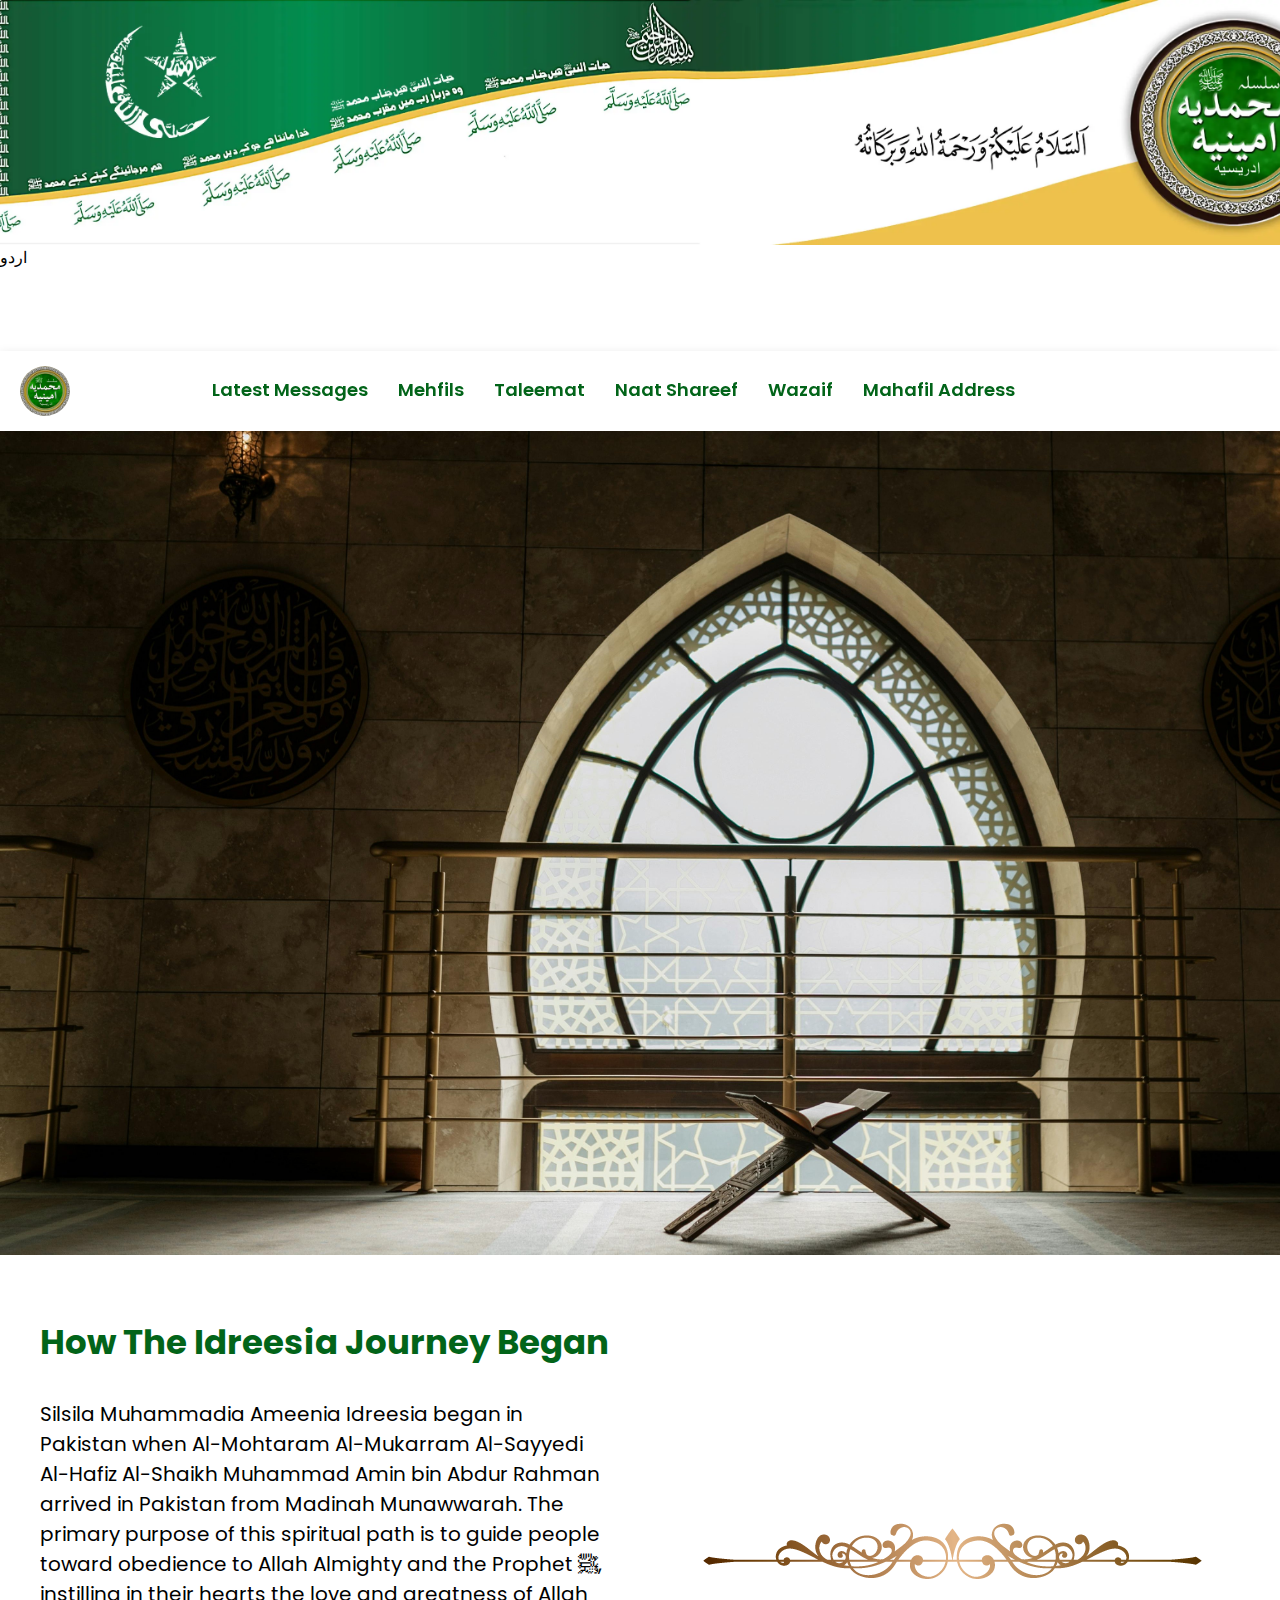
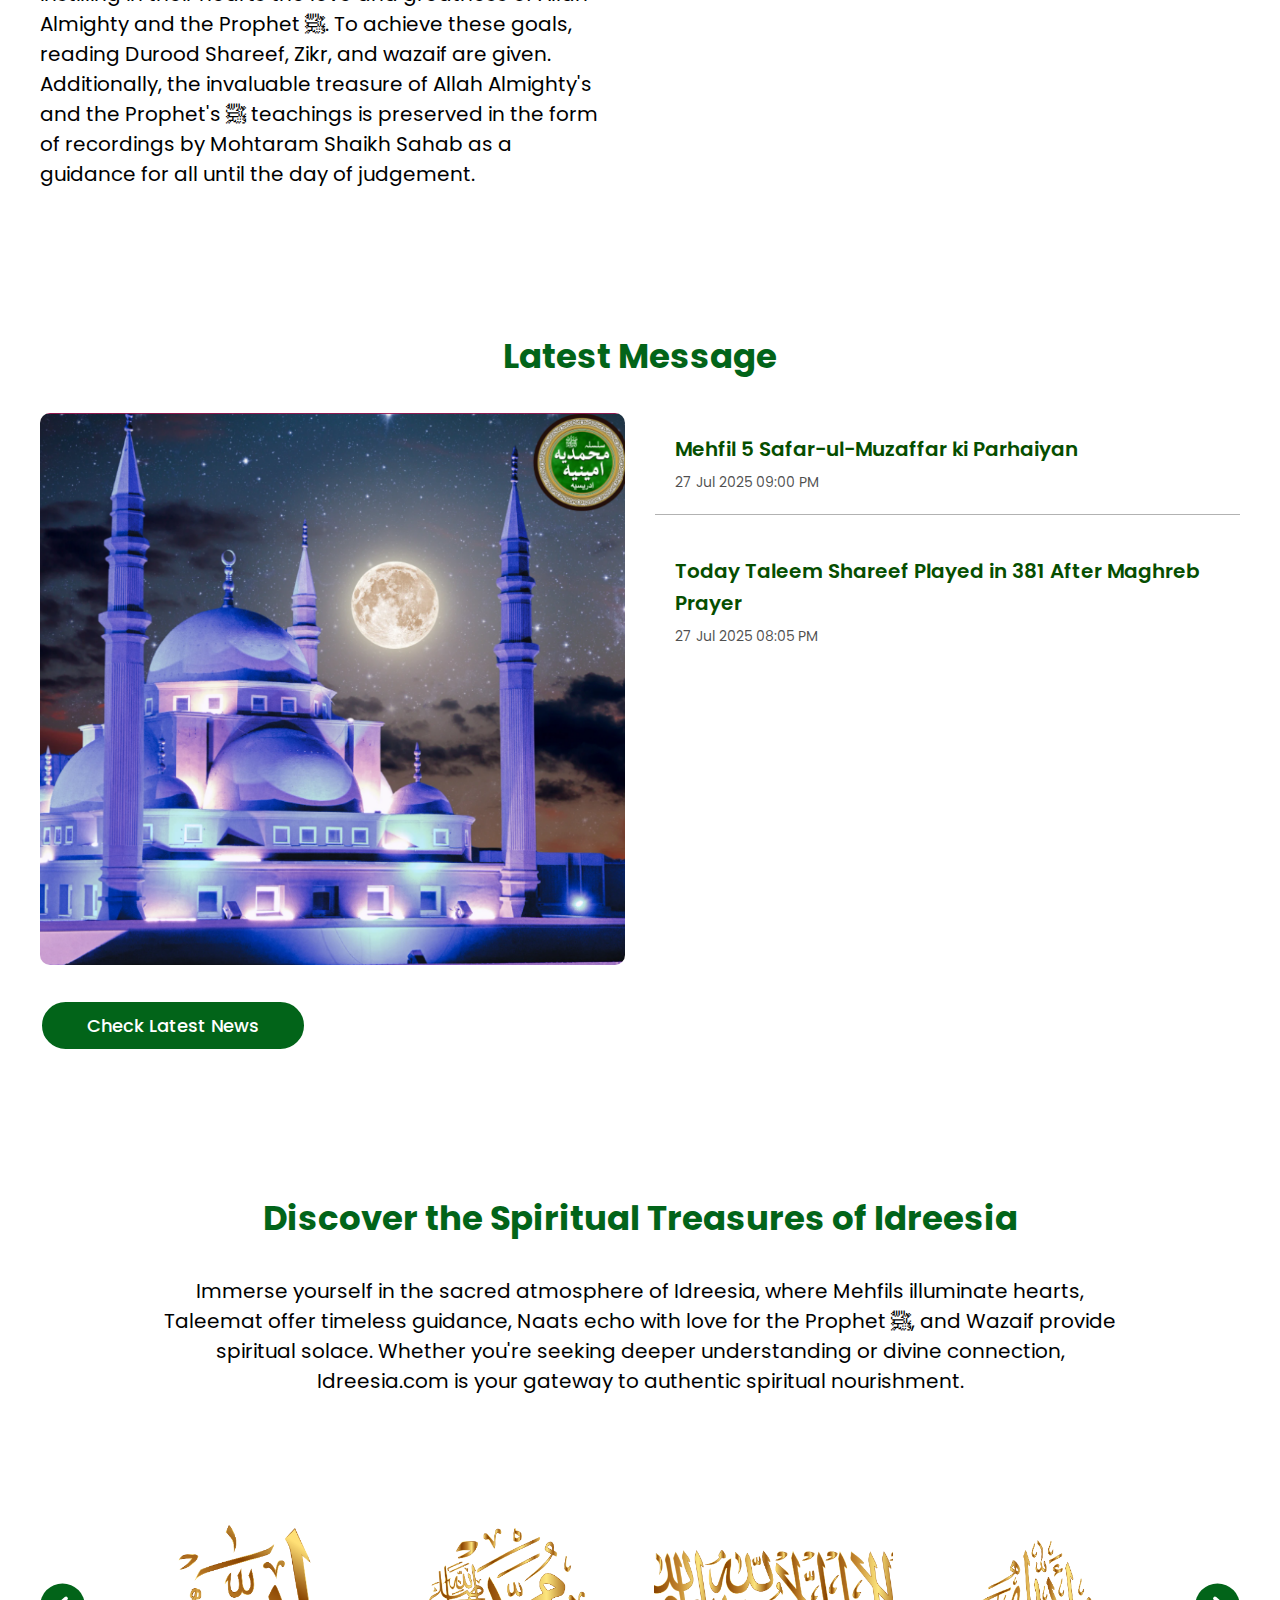
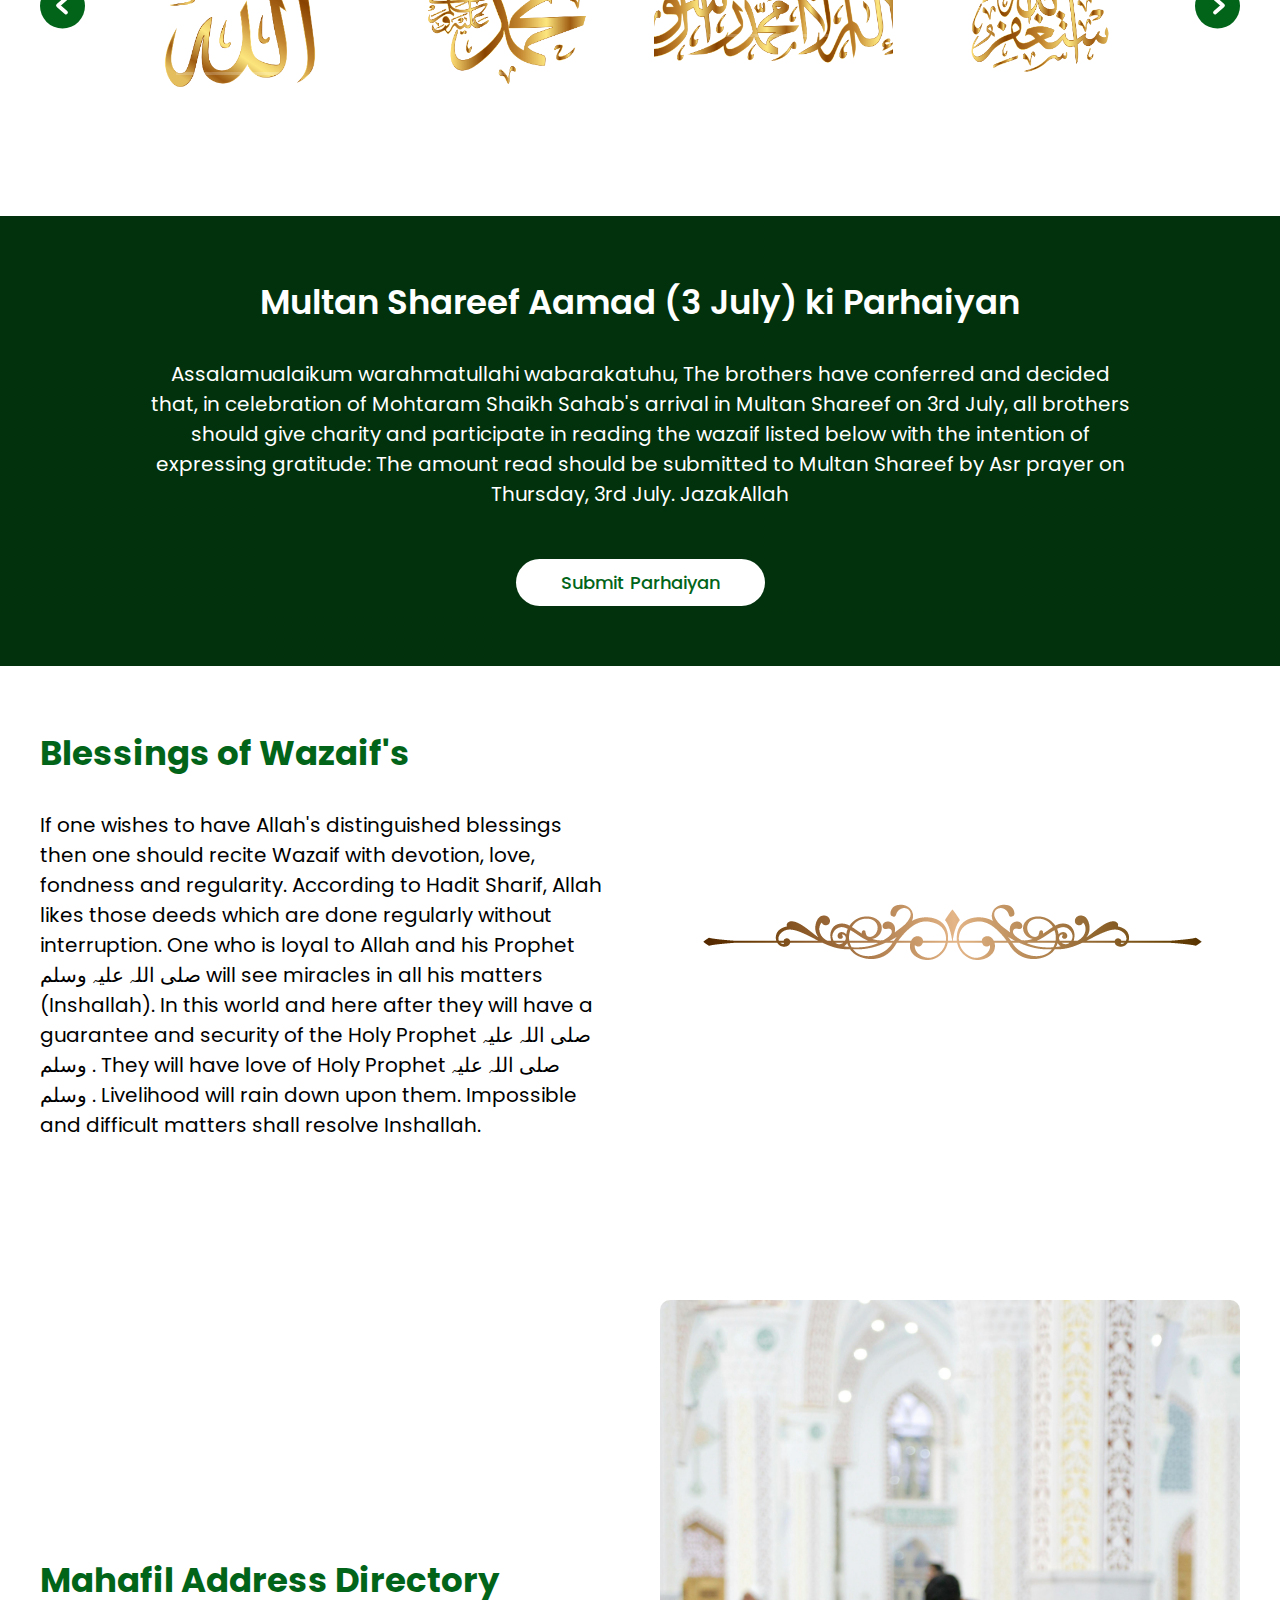
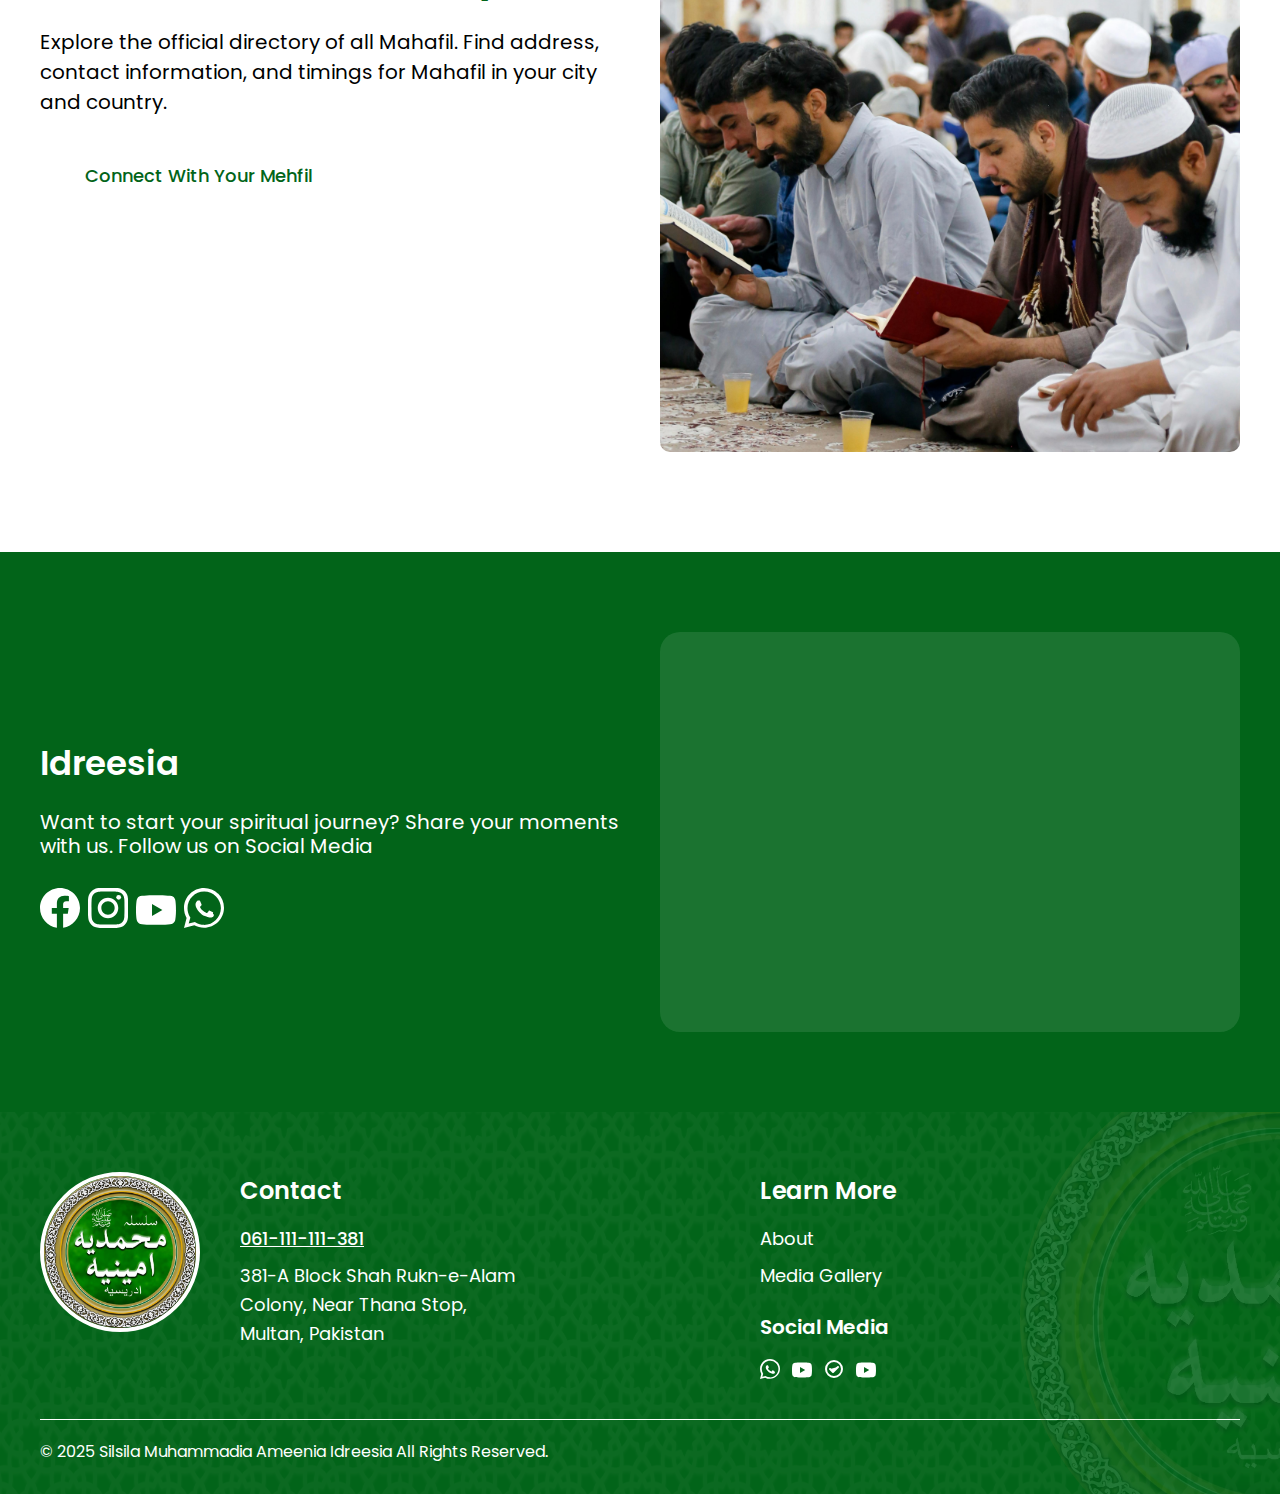
<file: index.html>
<!DOCTYPE html>
<html lang="en">
<head>
    <meta charset="UTF-8">
    <meta name="viewport" content="width=device-width, initial-scale=1.0">
    <title>Silsila Muhammadia Ameenia Idreesia</title>
    <link rel="preconnect" href="https://fonts.googleapis.com">
    <link rel="preconnect" href="https://fonts.gstatic.com" crossorigin>
    <link href="https://fonts.googleapis.com/css2?family=Poppins:wght@400;500;600;700&display=swap" rel="stylesheet">
    <link rel="stylesheet" href="styles.css">
</head>
<body>
    <!-- Hero Section (placed above navigation) -->
    <section class="hero">
        <div class="hero-background">
            <img src="images/hero-bg.png" alt="Hero Background">
        </div>
        <div class="hero-content">
            <h1>Welcome to Idreesia</h1>
            <p>Silsila Muhammadia Ameenia Idreesia - Your spiritual journey begins here</p>
        </div>
        <div class="logo-overlay">
            <img src="images/logo.png" alt="Idreesia Logo">
        </div>
    </section>

    <!-- Middle Bar Section -->
    <section class="middle-bar">
        <div class="middle-bar-container">
            <div class="middle-bar-left">
                <span class="language-text">اردو</span>
                <div class="social-icons-middle">
                    <a href="#" aria-label="WhatsApp"><img src="images/whatsapp.svg" alt="WhatsApp" width="20" height="20"></a>
                    <a href="#" aria-label="YouTube"><img src="images/youtube.svg" alt="YouTube" width="20" height="20"></a>
                    <a href="#" aria-label="Facebook"><img src="images/facebook.svg" alt="Facebook" width="20" height="20"></a>
                    <a href="#" aria-label="Instagram"><img src="images/instagram.svg" alt="Instagram" width="20" height="20"></a>
                </div>
            </div>
        </div>
    </section>

    <!-- Navigation Menu -->
    <nav class="navbar">
        <div class="nav-container">
            <div class="nav-logo">
                <img src="images/logo.png" alt="Idreesia Logo">
            </div>
            
            <div class="nav-links" id="navLinks">
                <a href="#latest-messages">Latest Messages</a>
                <a href="#mehfils">Mehfils</a>
                <a href="#taleemat">Taleemat</a>
                <a href="#naat-shareef">Naat Shareef</a>
                <a href="#wazaif">Wazaif</a>
                <a href="#mahafil-address">Mahafil Address</a>
            </div>
            
            <div class="nav-right">
                <div class="social-icons">
                    <a href="#" aria-label="Facebook"><img src="images/facebook.svg" alt="Facebook" width="20" height="20"></a>
                    <a href="#" aria-label="Instagram"><img src="images/instagram.svg" alt="Instagram" width="20" height="20"></a>
                    <a href="#" aria-label="YouTube"><img src="images/youtube.svg" alt="YouTube" width="20" height="20"></a>
                    <a href="#" aria-label="WhatsApp"><img src="images/whatsapp.svg" alt="WhatsApp" width="20" height="20"></a>
                </div>
                <button class="mobile-menu-toggle" id="mobileMenuToggle">
                    <span></span>
                    <span></span>
                    <span></span>
                </button>
            </div>
        </div>
    </nav>

    <!-- Hero Inner Structure Section -->
    <section class="hero-inner-struct">
        <div class="hero-inner-container">
            <img src="images/hero-inner-struct.png" alt="Hero Inner Structure">
        </div>
    </section>

    <!-- Introduction Section -->
    <section class="introduction">
        <div class="container">
            <div class="intro-content">
                <div class="intro-text">
                    <h2>How The Idreesia Journey Began</h2>
                    <p>Silsila Muhammadia Ameenia Idreesia began in Pakistan when Al-Mohtaram Al-Mukarram Al-Sayyedi Al-Hafiz Al-Shaikh Muhammad Amin bin Abdur Rahman arrived in Pakistan from Madinah Munawwarah. The primary purpose of this spiritual path is to guide people toward obedience to Allah Almighty and the Prophet ﷺ, instilling in their hearts the love and greatness of Allah Almighty and the Prophet ﷺ. To achieve these goals, reading Durood Shareef, Zikr, and wazaif are given. Additionally, the invaluable treasure of Allah Almighty's and the Prophet's ﷺ teachings is preserved in the form of recordings by Mohtaram Shaikh Sahab as a guidance for all until the day of judgement.</p>
                </div>
                <div class="intro-image">
                    <img src="images/introduction-img.png" alt="Introduction">
                </div>
            </div>
        </div>
    </section>

    <!-- Latest Message Section -->
    <section class="latest-messages" id="latest-messages">
        <div class="container">
            <h2>Latest Message</h2>
            <div class="latest-messages-grid">
                <div class="latest-message-main">
                    <img src="images/latest-message-main.png" alt="Latest Message">
                </div>
                <div class="latest-message-cards">
                    <div class="message-card">
                        <h3>Mehfil 5 Safar-ul-Muzaffar ki Parhaiyan</h3>
                        <p class="message-date">27 Jul 2025 09:00 PM</p>
                    </div>
                    <div class="message-card">
                        <h3>Today Taleem Shareef Played in 381 After Maghreb Prayer</h3>
                        <p class="message-date">27 Jul 2025 08:05 PM</p>
                    </div>
                </div>
            </div>
            <button class="btn btn-outline">Check Latest News</button>
        </div>
    </section>

    <!-- Carousel Section -->
    <section class="carousel-section" id="mehfils">
        <div class="container">
            <div class="carousel-header">
                <h2>Discover the Spiritual Treasures of Idreesia</h2>
                <p>Immerse yourself in the sacred atmosphere of Idreesia, where Mehfils illuminate hearts, Taleemat offer timeless guidance, Naats echo with love for the Prophet ﷺ, and Wazaif provide spiritual solace. Whether you're seeking deeper understanding or divine connection, Idreesia.com is your gateway to authentic spiritual nourishment.</p>
            </div>
            <div class="carousel">
                <button class="carousel-btn carousel-btn-prev" id="carouselPrev">
                    <svg width="26" height="26" viewBox="0 0 26 26" fill="none" xmlns="http://www.w3.org/2000/svg">
                        <path d="M16 20L8 13L16 6" stroke="white" stroke-width="3.75" stroke-linecap="round" stroke-linejoin="round"/>
                    </svg>
                </button>
                <div class="carousel-track-container">
                    <div class="carousel-track" id="carouselTrack">
                        <div class="carousel-item">
                            <img src="images/mehfils-card.png" alt="Mehfils">
                            <div class="carousel-item-content">
                                <span>MEHFILS</span>
                            </div>
                        </div>
                        <div class="carousel-item">
                            <img src="images/taleemat-card.png" alt="Taleemat">
                            <div class="carousel-item-content">
                                <span>TALEEMAT</span>
                            </div>
                        </div>
                        <div class="carousel-item">
                            <img src="images/naat-card.png" alt="Naat Shareef">
                            <div class="carousel-item-content">
                                <span>NAAT SHAREEF</span>
                            </div>
                        </div>
                        <div class="carousel-item">
                            <img src="images/wazaif-card.png" alt="Wazaif">
                            <div class="carousel-item-content">
                                <span>WAZAIF</span>
                            </div>
                        </div>
                    </div>
                </div>
                <button class="carousel-btn carousel-btn-next" id="carouselNext">
                    <svg width="26" height="26" viewBox="0 0 26 26" fill="none" xmlns="http://www.w3.org/2000/svg">
                        <path d="M10 6L18 13L10 20" stroke="white" stroke-width="3.75" stroke-linecap="round" stroke-linejoin="round"/>
                    </svg>
                </button>
            </div>
        </div>
    </section>

    <!-- Submission Section -->
    <section class="submission">
        <div class="submission-overlay"></div>
        <div class="submission-content">
            <h2>Multan Shareef Aamad (3 July) ki Parhaiyan</h2>
            <p>Assalamualaikum warahmatullahi wabarakatuhu, The brothers have conferred and decided that, in celebration of Mohtaram Shaikh Sahab's arrival in Multan Shareef on 3rd July, all brothers should give charity and participate in reading the wazaif listed below with the intention of expressing gratitude: The amount read should be submitted to Multan Shareef by Asr prayer on Thursday, 3rd July. JazakAllah</p>
            <button class="btn btn-primary">Submit Parhaiyan</button>
        </div>
    </section>

    <!-- Blessings Section -->
    <section class="blessings">
        <div class="container">
            <div class="blessings-content">
                <div class="blessings-image">
                    <img src="images/introduction-img.png" alt="Blessings">
                </div>
                <div class="blessings-text">
                    <h2>Blessings of Wazaif's</h2>
                    <p>If one wishes to have Allah's distinguished blessings then one should recite Wazaif with devotion, love, fondness and regularity. According to Hadit Sharif, Allah likes those deeds which are done regularly without interruption. One who is loyal to Allah and his Prophet صلی اللہ علیہ وسلم will see miracles in all his matters (Inshallah). In this world and here after they will have a guarantee and security of the Holy Prophet صلی اللہ علیہ وسلم . They will have love of Holy Prophet صلی اللہ علیہ وسلم . Livelihood will rain down upon them. Impossible and difficult matters shall resolve Inshallah.</p>
                </div>
            </div>
        </div>
    </section>

    <!-- Connect Section -->
    <section class="connect" id="mahafil-address">
        <div class="container">
            <div class="connect-content">
                <div class="connect-text">
                    <h2>Mahafil Address Directory</h2>
                    <p>Explore the official directory of all Mahafil. Find address, contact information, and timings for Mahafil in your city and country.</p>
                    <button class="btn btn-primary">Connect With Your Mehfil</button>
                </div>
                <div class="connect-image">
                    <img src="images/connect-img.png" alt="Mahafil Directory">
                </div>
            </div>
        </div>
    </section>

    <!-- Socials Section -->
    <section class="socials">
        <div class="socials-pattern"></div>
        <div class="container">
            <div class="socials-content">
                <div class="socials-text">
                    <h2>Idreesia</h2>
                    <p>Want to start your spiritual journey? Share your moments with us. Follow us on Social Media</p>
                    <div class="social-icons-large">
                        <a href="#" aria-label="Facebook">
                            <svg width="40" height="40" viewBox="0 0 40 40" fill="white" xmlns="http://www.w3.org/2000/svg">
                                <path d="M40 20C40 8.955 31.045 0 20 0S0 8.955 0 20c0 9.988 7.32 18.259 16.875 19.761V25.781h-5.078V20h5.078v-4.406c0-5.013 2.986-7.781 7.554-7.781 2.188 0 4.476.391 4.476.391v4.922h-2.522c-2.483 0-3.258 1.542-3.258 3.125V20h5.547l-.886 5.781h-4.661v13.98C32.68 38.259 40 29.988 40 20z"/>
                            </svg>
                        </a>
                        <a href="#" aria-label="Instagram">
                            <svg width="40" height="40" viewBox="0 0 40 40" fill="white" xmlns="http://www.w3.org/2000/svg">
                                <path d="M20 3.6c5.36 0 6 .02 8.12.12 1.96.09 3.03.42 3.74.7.94.36 1.61.8 2.31 1.5.7.7 1.14 1.37 1.5 2.31.28.71.61 1.78.7 3.74.1 2.12.12 2.76.12 8.12s-.02 6-.12 8.12c-.09 1.96-.42 3.03-.7 3.74-.36.94-.8 1.61-1.5 2.31-.7.7-1.37 1.14-2.31 1.5-.71.28-1.78.61-3.74.7-2.12.1-2.76.12-8.12.12s-6-.02-8.12-.12c-1.96-.09-3.03-.42-3.74-.7-.94-.36-1.61-.8-2.31-1.5-.7-.7-1.14-1.37-1.5-2.31-.28-.71-.61-1.78-.7-3.74-.1-2.12-.12-2.76-.12-8.12s.02-6 .12-8.12c.09-1.96.42-3.03.7-3.74.36-.94.8-1.61 1.5-2.31.7-.7 1.37-1.14 2.31-1.5.71-.28 1.78-.61 3.74-.7 2.12-.1 2.76-.12 8.12-.12zM20 0c-5.45 0-6.13.02-8.27.12-2.14.1-3.6.44-4.88.94-1.32.51-2.44 1.2-3.56 2.32C2.17 4.5 1.48 5.62.97 6.94.47 8.22.13 9.68.03 11.82-.07 13.96 0 14.64 0 20s.02 6.13.12 8.27c.1 2.14.44 3.6.94 4.88.51 1.32 1.2 2.44 2.32 3.56 1.12 1.12 2.24 1.81 3.56 2.32 1.28.5 2.74.84 4.88.94 2.14.1 2.82.12 8.27.12s6.13-.02 8.27-.12c2.14-.1 3.6-.44 4.88-.94 1.32-.51 2.44-1.2 3.56-2.32 1.12-1.12 1.81-2.24 2.32-3.56.5-1.28.84-2.74.94-4.88.1-2.14.12-2.82.12-8.27s-.02-6.13-.12-8.27c-.1-2.14-.44-3.6-.94-4.88-.51-1.32-1.2-2.44-2.32-3.56-1.12-1.12-2.24-1.81-3.56-2.32-1.28-.5-2.74-.84-4.88-.94C26.13.02 25.45 0 20 0z"/>
                                <path d="M20 9.73c-5.68 0-10.27 4.59-10.27 10.27S14.32 30.27 20 30.27 30.27 25.68 30.27 20 25.68 9.73 20 9.73zm0 16.94c-3.69 0-6.67-2.98-6.67-6.67s2.98-6.67 6.67-6.67 6.67 2.98 6.67 6.67-2.98 6.67-6.67 6.67z"/>
                                <circle cx="30.68" cy="9.32" r="2.4"/>
                            </svg>
                        </a>
                        <a href="#" aria-label="YouTube">
                            <svg width="40" height="40" viewBox="0 0 40 40" fill="white" xmlns="http://www.w3.org/2000/svg">
                                <path d="M39.2 11.8c-.5-1.8-1.8-3.2-3.6-3.7C32.4 7.2 20 7.2 20 7.2s-12.4 0-15.6.9c-1.8.5-3.1 1.9-3.6 3.7C0 15 0 22 0 22s0 7 .8 10.2c.5 1.8 1.8 3.2 3.6 3.7 3.2.9 15.6.9 15.6.9s12.4 0 15.6-.9c1.8-.5 3.1-1.9 3.6-3.7.8-3.2.8-10.2.8-10.2s0-7-.8-10.2zM16 28V16l10.4 6L16 28z"/>
                            </svg>
                        </a>
                        <a href="#" aria-label="WhatsApp">
                            <svg width="40" height="40" viewBox="0 0 40 40" fill="white" xmlns="http://www.w3.org/2000/svg">
                                <path d="M34.1 5.8C30.4 2.1 25.4 0 20 0 9 0 0 9 0 20c0 3.5.9 6.9 2.6 10L0 40l10.3-2.7c3 1.6 6.3 2.4 9.7 2.4 11 0 20-9 20-20 0-5.4-2.1-10.4-5.9-14.1zM20 36.7c-3 0-5.9-.8-8.4-2.3l-.6-.4-6.3 1.6 1.7-6.1-.4-.6c-1.6-2.6-2.5-5.6-2.5-8.7 0-9.2 7.5-16.7 16.7-16.7 4.5 0 8.7 1.7 11.8 4.9 3.1 3.1 4.9 7.3 4.9 11.8-.2 9.2-7.7 16.7-16.9 16.7zm9.1-12.4c-.5-.2-2.9-1.4-3.4-1.6-.4-.2-.7-.2-1 .2-.3.5-1.1 1.6-1.4 1.9-.2.3-.5.3-.9.1-.5-.2-1.9-.7-3.7-2.3-1.4-1.2-2.3-2.7-2.5-3.2-.3-.5 0-.7.2-.9.2-.2.5-.5.7-.7.2-.3.3-.5.4-.8.1-.3.1-.6 0-.8-.1-.2-.9-2.2-1.3-3-.4-.8-.8-.7-1-.7-.3 0-.6 0-.9 0-.3 0-.8.1-1.2.6-.4.5-1.6 1.5-1.6 3.7s1.6 4.3 1.8 4.6c.2.3 3.1 4.8 7.6 6.7 1.1.4 1.9.7 2.6.9.1 0 2.1.8 4 .5.6-.1 1.9-.8 2.2-1.5.2-.8.2-1.4.1-1.6-.1-.1-.4-.2-.8-.4z"/>
                            </svg>
                        </a>
                    </div>
                </div>
                <div class="socials-mockups">
                    <div class="phone-mockup"></div>
                </div>
            </div>
        </div>
    </section>

    <!-- Footer -->
    <footer class="footer">
        <div class="footer-pattern"></div>
        <div class="container">
            <div class="footer-main">
                <!-- Left Section: Logo/Emblem -->
                <div class="footer-logo-section">
                    <div class="footer-emblem">
                        <img src="images/arabic_logo_circular.png" alt="Silsila Muhammadia Ameenia Idreesia Logo">
                    </div>
                </div>
                
                <!-- Middle-Left Section: Contact -->
                <div class="footer-contact">
                    <h3>Contact</h3>
                    <p class="contact-phone">061-111-111-381</p>
                    <p class="contact-address">381-A Block Shah Rukn-e-Alam<br>
                    Colony, Near Thana Stop,<br>
                    Multan, Pakistan</p>
                </div>
                
                <!-- Middle-Right Section: Learn More -->
                <div class="footer-learn-more">
                    <h3>Learn More</h3>
                    <p><a href="#">About</a></p>
                    <p><a href="#">Media Gallery</a></p>
                    
                    <!-- Social Media Icons below Media Gallery -->
                    <h4>Social Media</h4>
                    <div class="social-icons-footer">
                        <a href="#" aria-label="WhatsApp">
                            <svg width="20" height="20" viewBox="0 0 20 20" fill="white" xmlns="http://www.w3.org/2000/svg">
                                <path d="M17.05 2.9C15.2 1.05 12.7 0 10 0 4.5 0 0 4.5 0 10c0 1.75.45 3.45 1.3 5L0 20l5.15-1.35c1.5.8 3.15 1.2 4.85 1.2 5.5 0 10-4.5 10-10 0-2.7-1.05-5.2-2.95-7.1zM10 18.35c-1.5 0-2.95-.4-4.2-1.15l-.3-.2-3.15.8.85-3.05-.2-.3c-.8-1.3-1.25-2.8-1.25-4.35 0-4.6 3.75-8.35 8.35-8.35 2.25 0 4.35.85 5.9 2.45 1.55 1.55 2.45 3.65 2.45 5.9-.1 4.6-3.85 8.35-8.45 8.35zm4.55-6.2c-.25-.1-1.45-.7-1.7-.8-.2-.1-.35-.1-.5.1-.15.25-.55.8-.7.95-.1.15-.25.15-.45.05-.25-.1-.95-.35-1.85-1.15-.7-.6-1.15-1.35-1.25-1.6-.15-.25 0-.35.1-.45.1-.1.25-.25.35-.35.1-.15.15-.25.2-.4.05-.15.05-.3 0-.4-.05-.1-.45-1.1-.65-1.5-.2-.4-.4-.35-.5-.35-.15 0-.3 0-.45 0-.15 0-.4.05-.6.3-.2.25-.8.75-.8 1.85s.8 2.15.9 2.3c.1.15 1.55 2.4 3.8 3.35.55.2.95.35 1.3.45.05 0 1.05.4 2 .25.3-.05.95-.4 1.1-.75.1-.4.1-.7.05-.8-.05-.05-.2-.1-.4-.2z"/>
                            </svg>
                        </a>
                        <a href="#" aria-label="YouTube">
                            <svg width="20" height="20" viewBox="0 0 20 20" fill="white" xmlns="http://www.w3.org/2000/svg">
                                <path d="M19.6 5.9c-.25-.9-.9-1.6-1.8-1.85C16.2 3.6 10 3.6 10 3.6s-6.2 0-7.8.45c-.9.25-1.55.95-1.8 1.85C0 7.5 0 11 0 11s0 3.5.4 5.1c.25.9.9 1.6 1.8 1.85 1.6.45 7.8.45 7.8.45s6.2 0 7.8-.45c.9-.25 1.55-.95 1.8-1.85.4-1.6.4-5.1.4-5.1s0-3.5-.4-5.1zM8 14V8l5.2 3L8 14z"/>
                            </svg>
                        </a>
                        <a href="#" aria-label="Circular Icon">
                            <svg width="20" height="20" viewBox="0 0 20 20" fill="white" xmlns="http://www.w3.org/2000/svg">
                                <circle cx="10" cy="10" r="8" stroke="white" stroke-width="2" fill="none"/>
                                <path d="M6 10l3 3 5-5" stroke="white" stroke-width="2" stroke-linecap="round" stroke-linejoin="round"/>
                            </svg>
                        </a>
                        <a href="#" aria-label="YouTube">
                            <svg width="20" height="20" viewBox="0 0 20 20" fill="white" xmlns="http://www.w3.org/2000/svg">
                                <path d="M19.6 5.9c-.25-.9-.9-1.6-1.8-1.85C16.2 3.6 10 3.6 10 3.6s-6.2 0-7.8.45c-.9.25-1.55.95-1.8 1.85C0 7.5 0 11 0 11s0 3.5.4 5.1c.25.9.9 1.6 1.8 1.85 1.6.45 7.8.45 7.8.45s6.2 0 7.8-.45c.9-.25 1.55-.95 1.8-1.85.4-1.6.4-5.1.4-5.1s0-3.5-.4-5.1zM8 14V8l5.2 3L8 14z"/>
                            </svg>
                        </a>
                    </div>
                </div>
            </div>
            
            <!-- Footer Divider -->
            <div class="footer-divider"></div>
            
            <!-- Footer Bottom -->
            <div class="footer-bottom">
                <p>© 2025 Silsila Muhammadia Ameenia Idreesia All Rights Reserved.</p>
            </div>
            
            <!-- Watermark Logo -->
            <div class="footer-watermark" aria-hidden="true">
                <img src="images/arabic_logo_circular.png" alt="Decorative Logo">
            </div>
        </div>
    </footer>

    <script src="script.js"></script>
</body>
</html>
</file>
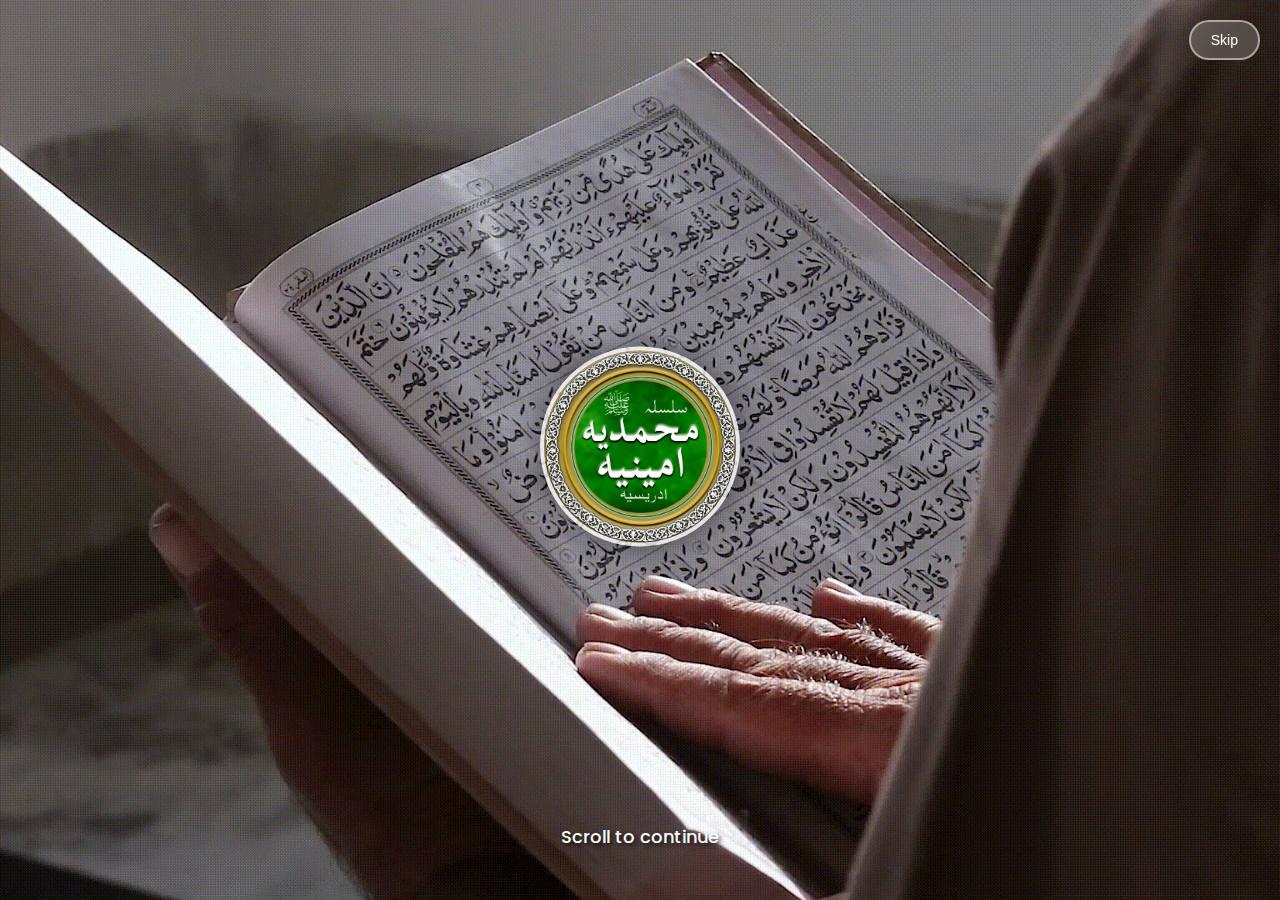
<file: landing.html>
<!DOCTYPE html>
<html lang="en">
<head>
    <meta charset="UTF-8">
    <meta name="viewport" content="width=device-width, initial-scale=1.0">
    <title>Silsila Muhammadia Ameenia Idreesia - Landing</title>
    <link rel="preconnect" href="https://fonts.googleapis.com">
    <link rel="preconnect" href="https://fonts.gstatic.com" crossorigin>
    <link href="https://fonts.googleapis.com/css2?family=Poppins:wght@400;500;600;700&display=swap" rel="stylesheet">
    <style>
        * {
            margin: 0;
            padding: 0;
            box-sizing: border-box;
        }

        body {
            font-family: 'Poppins', sans-serif;
            overflow: hidden;
            height: 100vh;
        }

        .landing-container {
            position: relative;
            width: 100%;
            height: 100vh;
            display: flex;
            align-items: center;
            justify-content: center;
            overflow: hidden;
        }

        .quran-gif {
            position: absolute;
            top: 0;
            left: 0;
            width: 100%;
            height: 100%;
            object-fit: cover;
            z-index: 1;
        }

        .logo-overlay {
            position: absolute;
            top: 50%;
            left: 50%;
            transform: translate(-50%, -50%);
            z-index: 2;
            animation: logoFadeIn 2s ease-in-out;
        }

        .logo-overlay img {
            width: 200px;
            height: 200px;
            border-radius: 50%;
            border: 4px solid rgba(255, 255, 255, 0.8);
            box-shadow: 0 0 30px rgba(0, 0, 0, 0.5);
        }

        .loading-text {
            position: absolute;
            bottom: 50px;
            left: 50%;
            transform: translateX(-50%);
            color: white;
            font-size: 18px;
            font-weight: 500;
            z-index: 3;
            text-shadow: 2px 2px 4px rgba(0, 0, 0, 0.7);
            animation: textFadeIn 3s ease-in-out, bounce 2s infinite 3s;
        }

        .loading-dots {
            display: inline-block;
            animation: dots 1.5s infinite;
        }

        .skip-button {
            position: absolute;
            top: 20px;
            right: 20px;
            background: rgba(255, 255, 255, 0.2);
            color: white;
            border: 2px solid rgba(255, 255, 255, 0.5);
            padding: 10px 20px;
            border-radius: 25px;
            cursor: pointer;
            font-size: 14px;
            font-weight: 500;
            transition: all 0.3s ease;
            z-index: 4;
            backdrop-filter: blur(10px);
        }

        .skip-button:hover {
            background: rgba(255, 255, 255, 0.3);
            border-color: rgba(255, 255, 255, 0.8);
        }

        @keyframes logoFadeIn {
            0% {
                opacity: 0;
                transform: translate(-50%, -50%) scale(0.5);
            }
            50% {
                opacity: 0.8;
                transform: translate(-50%, -50%) scale(1.1);
            }
            100% {
                opacity: 1;
                transform: translate(-50%, -50%) scale(1);
            }
        }

        @keyframes textFadeIn {
            0% {
                opacity: 0;
                transform: translateX(-50%) translateY(20px);
            }
            100% {
                opacity: 1;
                transform: translateX(-50%) translateY(0);
            }
        }

        @keyframes dots {
            0%, 20% {
                content: '';
            }
            40% {
                content: '.';
            }
            60% {
                content: '..';
            }
            80%, 100% {
                content: '...';
            }
        }

        @keyframes bounce {
            0%, 20%, 50%, 80%, 100% {
                transform: translateX(-50%) translateY(0);
            }
            40% {
                transform: translateX(-50%) translateY(-10px);
            }
            60% {
                transform: translateX(-50%) translateY(-5px);
            }
        }

        .fade-out {
            animation: fadeOut 1s ease-in-out forwards;
        }

        @keyframes fadeOut {
            0% {
                opacity: 1;
            }
            100% {
                opacity: 0;
            }
        }

        /* Mobile responsiveness */
        @media (max-width: 768px) {
            .logo-overlay img {
                width: 150px;
                height: 150px;
            }
            
            .loading-text {
                font-size: 16px;
                bottom: 30px;
            }
            
            .skip-button {
                top: 15px;
                right: 15px;
                padding: 8px 16px;
                font-size: 12px;
            }
        }

        @media (max-width: 480px) {
            .logo-overlay img {
                width: 120px;
                height: 120px;
            }
            
            .loading-text {
                font-size: 14px;
                bottom: 20px;
            }
        }
    </style>
</head>
<body>
    <div class="landing-container">
        <img src="images/quranreadingpng.png" alt="Quran Reading" class="quran-gif">
        
        <div class="logo-overlay">
            <img src="images/arabic_logo_circular.png" alt="Silsila Muhammadia Ameenia Idreesia Logo">
        </div>
        
        <div class="loading-text">
            Scroll to continue<span class="loading-dots"></span>
        </div>
        
        <button class="skip-button" onclick="skipToMain()">Skip</button>
    </div>

    <script>
        let isTransitioning = false;
        
        function redirectToMain() {
            if (isTransitioning) return;
            isTransitioning = true;
            
            // Add fade out effect
            document.querySelector('.landing-container').classList.add('fade-out');
            
            // Redirect after fade animation
            setTimeout(() => {
                window.location.href = 'index.html';
            }, 1000);
        }
        
        function skipToMain() {
            redirectToMain();
        }
        
        // Scroll-based transition
        let scrollTimeout;
        let isScrolling = false;
        
        function handleScroll() {
            if (isTransitioning) return;
            
            // Clear existing timeout
            clearTimeout(scrollTimeout);
            
            // Set scrolling flag
            isScrolling = true;
            
            // Set timeout to transition after scroll stops
            scrollTimeout = setTimeout(() => {
                if (isScrolling && !isTransitioning) {
                    redirectToMain();
                }
            }, 500); // Wait 500ms after scroll stops
        }
        
        // Add scroll event listener
        document.addEventListener('DOMContentLoaded', function() {
            // Listen for scroll events
            window.addEventListener('scroll', handleScroll);
            
            // Listen for wheel events (mouse wheel)
            window.addEventListener('wheel', function(e) {
                e.preventDefault();
                handleScroll();
            });
            
            // Listen for touch events (mobile)
            let touchStartY = 0;
            window.addEventListener('touchstart', function(e) {
                touchStartY = e.touches[0].clientY;
            });
            
            window.addEventListener('touchmove', function(e) {
                e.preventDefault();
                const touchY = e.touches[0].clientY;
                const deltaY = touchStartY - touchY;
                
                if (Math.abs(deltaY) > 10) { // Minimum swipe distance
                    handleScroll();
                }
            });
            
            // Listen for keyboard events
            window.addEventListener('keydown', function(e) {
                if (e.key === 'ArrowDown' || e.key === 'ArrowUp' || e.key === ' ' || e.key === 'Enter') {
                    e.preventDefault();
                    handleScroll();
                }
            });
        });
        
        // Optional: Add click anywhere to skip functionality
        document.addEventListener('click', function(e) {
            if (e.target.classList.contains('skip-button')) return;
            redirectToMain();
        });
    </script>
</body>
</html>
</file>
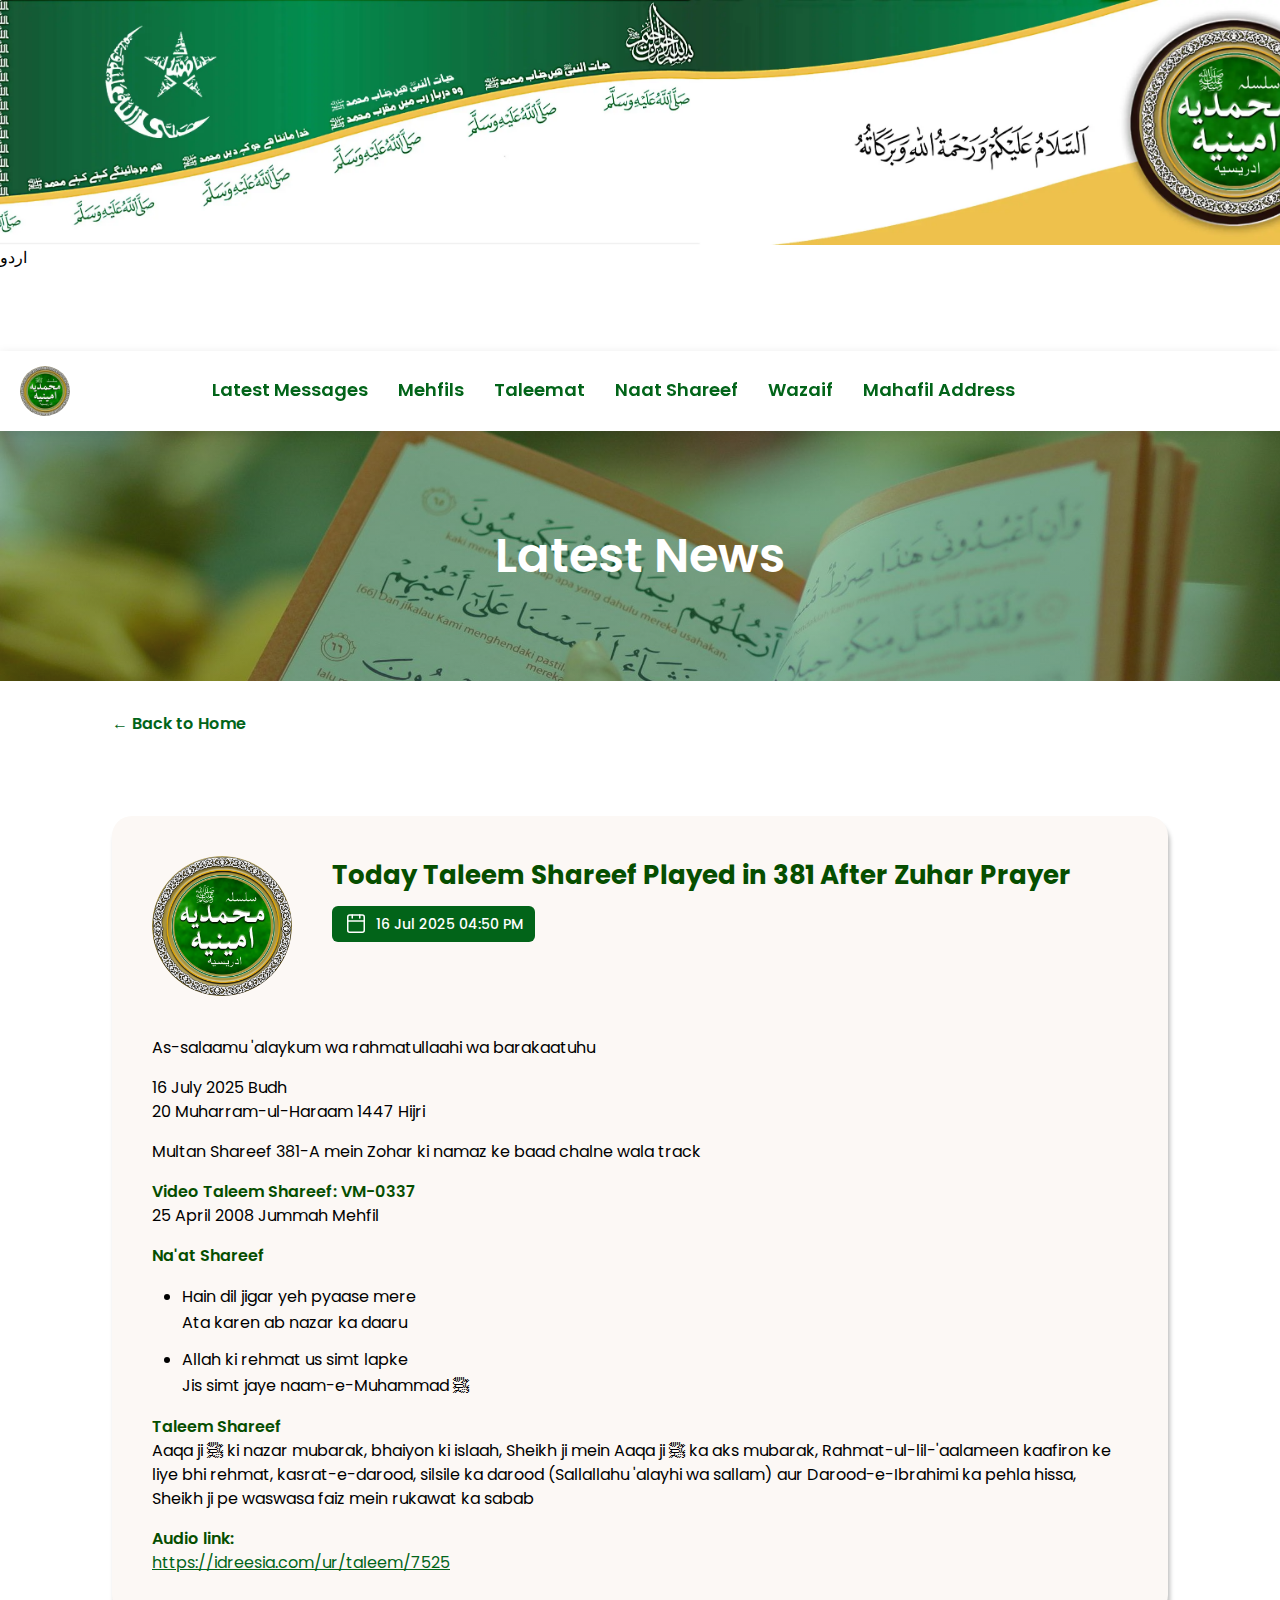
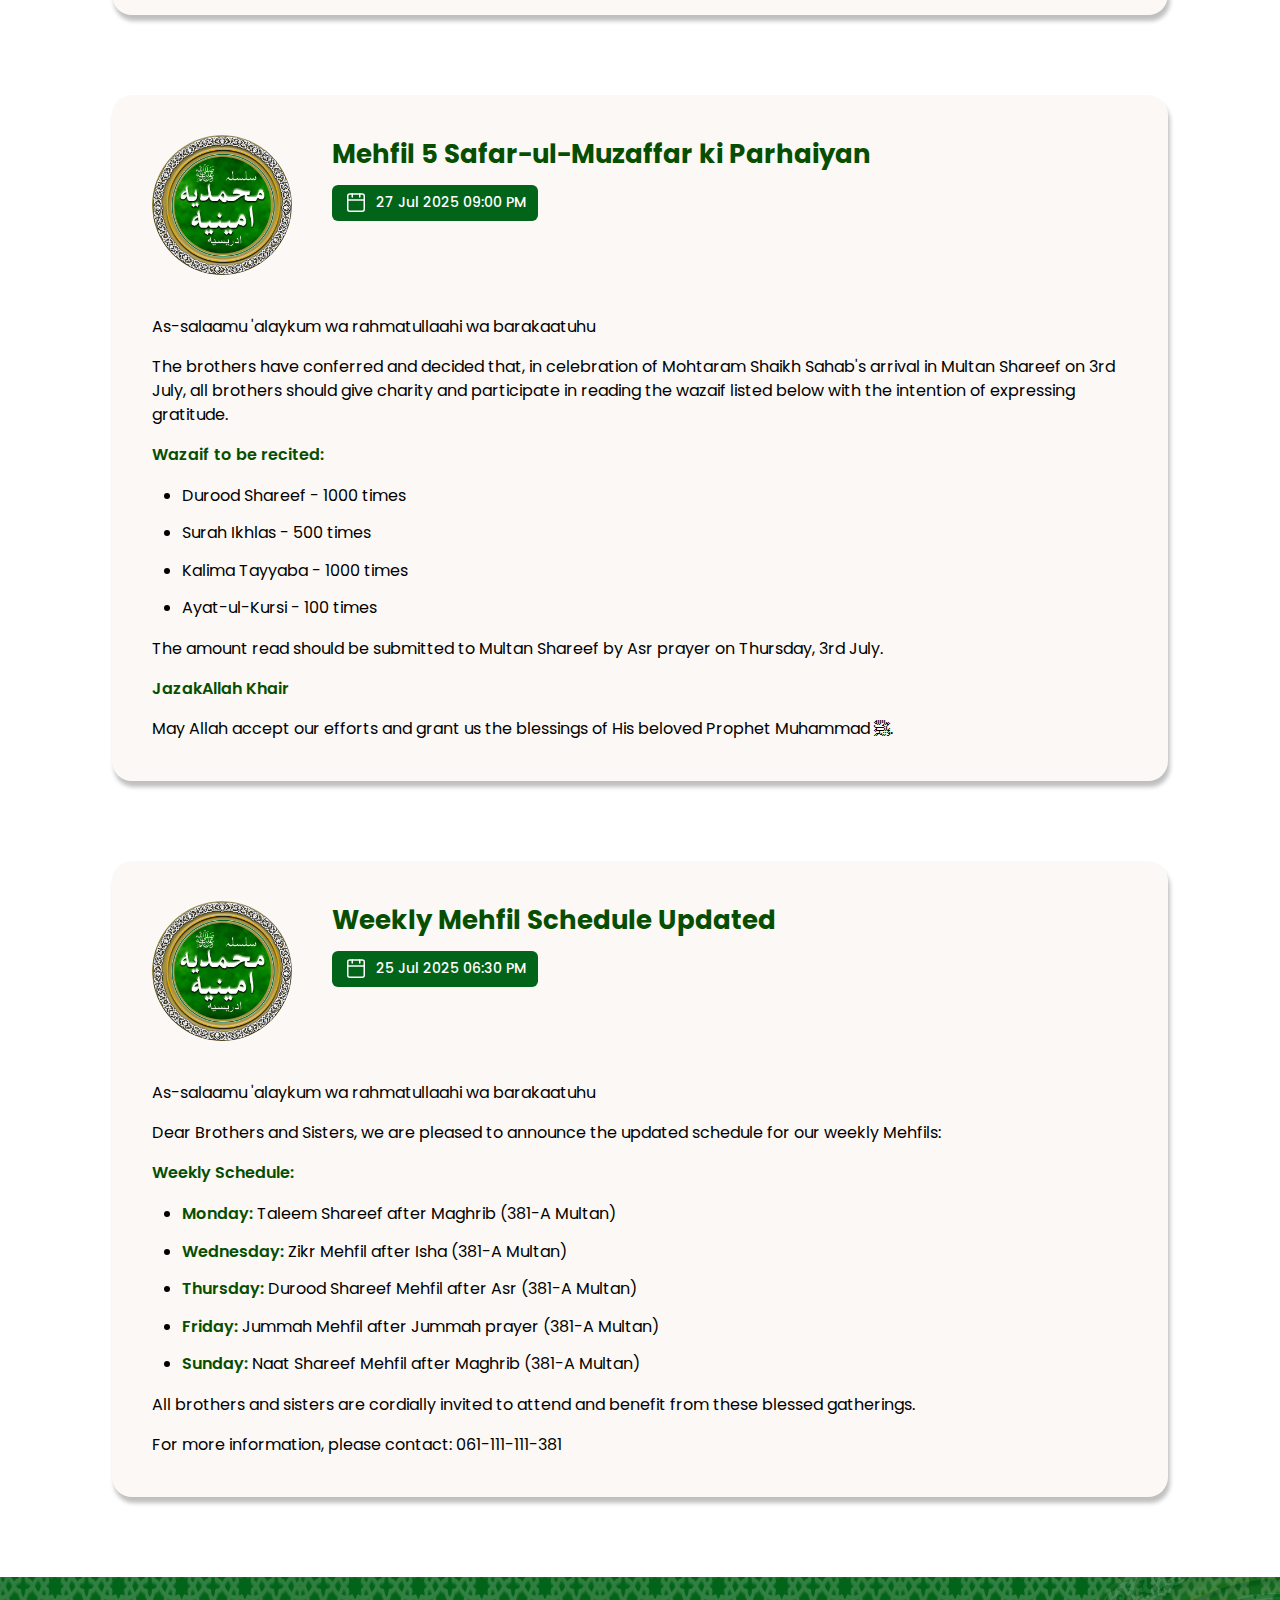
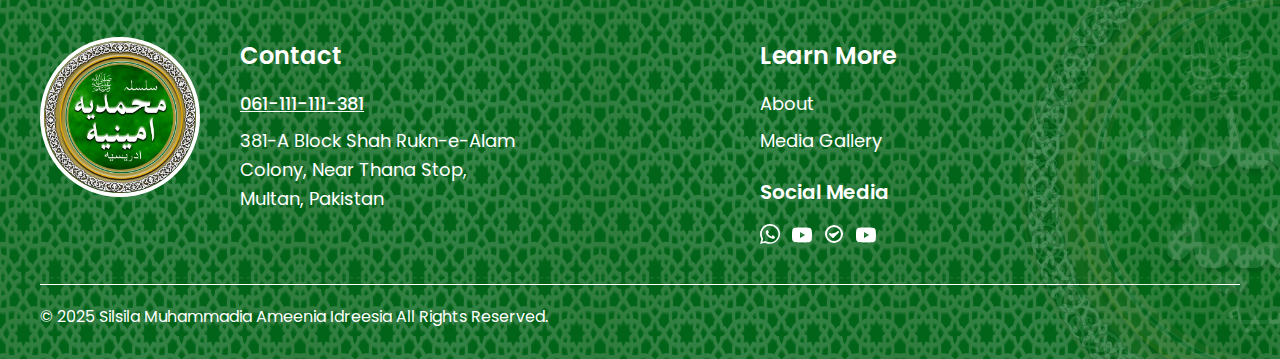
<file: latest-news.html>
<!DOCTYPE html>
<html lang="en">
<head>
    <meta charset="UTF-8">
    <meta name="viewport" content="width=device-width, initial-scale=1.0">
    <title>Latest News - Silsila Muhammadia Ameenia Idreesia</title>
    <link rel="preconnect" href="https://fonts.googleapis.com">
    <link rel="preconnect" href="https://fonts.gstatic.com" crossorigin>
    <link href="https://fonts.googleapis.com/css2?family=Poppins:wght@400;500;600;700&display=swap" rel="stylesheet">
    <link rel="stylesheet" href="styles.css">
    <link rel="stylesheet" href="latest-news.css">
</head>
<body>
    <!-- Hero Section (placed above navigation) -->
    <section class="hero">
        <div class="hero-background">
            <img src="images/hero-bg.png" alt="Hero Background">
        </div>
        <div class="hero-content">
            <h1>Welcome to Idreesia</h1>
            <p>Silsila Muhammadia Ameenia Idreesia - Your spiritual journey begins here</p>
        </div>
        <div class="logo-overlay">
            <img src="images/logo.png" alt="Idreesia Logo">
        </div>
    </section>

    <!-- Middle Bar Section -->
    <section class="middle-bar">
        <div class="middle-bar-container">
            <div class="middle-bar-left">
                <span class="language-text">اردو</span>
                <div class="social-icons-middle">
                    <a href="#" aria-label="WhatsApp"><img src="images/whatsapp.svg" alt="WhatsApp" width="20" height="20"></a>
                    <a href="#" aria-label="YouTube"><img src="images/youtube.svg" alt="YouTube" width="20" height="20"></a>
                    <a href="#" aria-label="Facebook"><img src="images/facebook.svg" alt="Facebook" width="20" height="20"></a>
                    <a href="#" aria-label="Instagram"><img src="images/instagram.svg" alt="Instagram" width="20" height="20"></a>
                </div>
            </div>
        </div>
    </section>

    <!-- Navigation Menu -->
    <nav class="navbar">
        <div class="nav-container">
            <div class="nav-logo">
                <img src="images/logo.png" alt="Idreesia Logo">
            </div>
            
            <button class="mobile-menu-toggle" id="mobileMenuToggle">
                <span></span>
                <span></span>
                <span></span>
            </button>
            
            <div class="nav-links" id="navLinks">
                <a href="index.html#latest-messages">Latest Messages</a>
                <a href="index.html#mehfils">Mehfils</a>
                <a href="index.html#taleemat">Taleemat</a>
                <a href="index.html#naat-shareef">Naat Shareef</a>
                <a href="index.html#wazaif">Wazaif</a>
                <a href="index.html#mahafil-address">Mahafil Address</a>
            </div>
            
            <div class="nav-right">
                <div class="social-icons">
                    <a href="#" aria-label="Facebook"><img src="images/facebook.svg" alt="Facebook" width="20" height="20"></a>
                    <a href="#" aria-label="Instagram"><img src="images/instagram.svg" alt="Instagram" width="20" height="20"></a>
                    <a href="#" aria-label="YouTube"><img src="images/youtube.svg" alt="YouTube" width="20" height="20"></a>
                    <a href="#" aria-label="WhatsApp"><img src="images/whatsapp.svg" alt="WhatsApp" width="20" height="20"></a>
                </div>
            </div>
        </div>
    </nav>

    

    <!-- Latest News Heading -->
    <section class="news-heading">
        <h1>Latest News</h1>
    </section>

    <!-- Back to Home -->
    <div class="back-to-home">
        <a href="index.html">← Back to Home</a>
    </div>

    <!-- News Cards Section -->
    <section class="news-section">
        <div class="news-container">
            <!-- News Card 1 -->
            <article class="news-card">
                <div class="news-card-header">
                    <div class="news-logo">
                        <img src="images/logo.png" alt="Idreesia Logo">
                    </div>
                    <div class="news-title-section">
                        <h2>Today Taleem Shareef Played in 381 After Zuhar Prayer</h2>
                        <div class="news-date">
                            <svg width="24" height="24" viewBox="0 0 24 24" fill="none" xmlns="http://www.w3.org/2000/svg">
                                <rect x="3.75" y="3" width="16.5" height="17.25" rx="2" stroke="white" stroke-width="1.5"/>
                                <path d="M3.75 9h16.5" stroke="white" stroke-width="1.5"/>
                                <path d="M8.25 6V3M15.75 6V3" stroke="white" stroke-width="1.5" stroke-linecap="round"/>
                            </svg>
                            <span>16 Jul 2025 04:50 PM</span>
                        </div>
                    </div>
                </div>
                <div class="news-content">
                    <p>As-salaamu 'alaykum wa rahmatullaahi wa barakaatuhu</p>
                    <p>16 July 2025 Budh<br>20 Muharram-ul-Haraam 1447 Hijri</p>
                    <p>Multan Shareef 381-A mein Zohar ki namaz ke baad chalne wala track</p>
                    <p><strong>Video Taleem Shareef: VM-0337</strong><br>25 April 2008 Jummah Mehfil</p>
                    <p><strong>Na'at Shareef</strong></p>
                    <ul>
                        <li>Hain dil jigar yeh pyaase mere<br>Ata karen ab nazar ka daaru</li>
                        <li>Allah ki rehmat us simt lapke<br>Jis simt jaye naam-e-Muhammad ﷺ</li>
                    </ul>
                    <p><strong>Taleem Shareef</strong><br>
                    Aaqa ji ﷺ ki nazar mubarak, bhaiyon ki islaah, Sheikh ji mein Aaqa ji ﷺ ka aks mubarak, Rahmat-ul-lil-'aalameen kaafiron ke liye bhi rehmat, kasrat-e-darood, silsile ka darood (Sallallahu 'alayhi wa sallam) aur Darood-e-Ibrahimi ka pehla hissa, Sheikh ji pe waswasa faiz mein rukawat ka sabab</p>
                    <p><strong>Audio link:</strong><br>
                    <a href="https://idreesia.com/ur/taleem/7525" target="_blank" rel="noopener noreferrer">https://idreesia.com/ur/taleem/7525</a></p>
                </div>
            </article>

            <!-- News Card 2 -->
            <article class="news-card">
                <div class="news-card-header">
                    <div class="news-logo">
                        <img src="images/logo.png" alt="Idreesia Logo">
                    </div>
                    <div class="news-title-section">
                        <h2>Mehfil 5 Safar-ul-Muzaffar ki Parhaiyan</h2>
                        <div class="news-date">
                            <svg width="24" height="24" viewBox="0 0 24 24" fill="none" xmlns="http://www.w3.org/2000/svg">
                                <rect x="3.75" y="3" width="16.5" height="17.25" rx="2" stroke="white" stroke-width="1.5"/>
                                <path d="M3.75 9h16.5" stroke="white" stroke-width="1.5"/>
                                <path d="M8.25 6V3M15.75 6V3" stroke="white" stroke-width="1.5" stroke-linecap="round"/>
                            </svg>
                            <span>27 Jul 2025 09:00 PM</span>
                        </div>
                    </div>
                </div>
                <div class="news-content">
                    <p>As-salaamu 'alaykum wa rahmatullaahi wa barakaatuhu</p>
                    <p>The brothers have conferred and decided that, in celebration of Mohtaram Shaikh Sahab's arrival in Multan Shareef on 3rd July, all brothers should give charity and participate in reading the wazaif listed below with the intention of expressing gratitude.</p>
                    <p><strong>Wazaif to be recited:</strong></p>
                    <ul>
                        <li>Durood Shareef - 1000 times</li>
                        <li>Surah Ikhlas - 500 times</li>
                        <li>Kalima Tayyaba - 1000 times</li>
                        <li>Ayat-ul-Kursi - 100 times</li>
                    </ul>
                    <p>The amount read should be submitted to Multan Shareef by Asr prayer on Thursday, 3rd July.</p>
                    <p><strong>JazakAllah Khair</strong></p>
                    <p>May Allah accept our efforts and grant us the blessings of His beloved Prophet Muhammad ﷺ.</p>
                </div>
            </article>

            <!-- News Card 3 -->
            <article class="news-card">
                <div class="news-card-header">
                    <div class="news-logo">
                        <img src="images/logo.png" alt="Idreesia Logo">
                    </div>
                    <div class="news-title-section">
                        <h2>Weekly Mehfil Schedule Updated</h2>
                        <div class="news-date">
                            <svg width="24" height="24" viewBox="0 0 24 24" fill="none" xmlns="http://www.w3.org/2000/svg">
                                <rect x="3.75" y="3" width="16.5" height="17.25" rx="2" stroke="white" stroke-width="1.5"/>
                                <path d="M3.75 9h16.5" stroke="white" stroke-width="1.5"/>
                                <path d="M8.25 6V3M15.75 6V3" stroke="white" stroke-width="1.5" stroke-linecap="round"/>
                            </svg>
                            <span>25 Jul 2025 06:30 PM</span>
                        </div>
                    </div>
                </div>
                <div class="news-content">
                    <p>As-salaamu 'alaykum wa rahmatullaahi wa barakaatuhu</p>
                    <p>Dear Brothers and Sisters, we are pleased to announce the updated schedule for our weekly Mehfils:</p>
                    <p><strong>Weekly Schedule:</strong></p>
                    <ul>
                        <li><strong>Monday:</strong> Taleem Shareef after Maghrib (381-A Multan)</li>
                        <li><strong>Wednesday:</strong> Zikr Mehfil after Isha (381-A Multan)</li>
                        <li><strong>Thursday:</strong> Durood Shareef Mehfil after Asr (381-A Multan)</li>
                        <li><strong>Friday:</strong> Jummah Mehfil after Jummah prayer (381-A Multan)</li>
                        <li><strong>Sunday:</strong> Naat Shareef Mehfil after Maghrib (381-A Multan)</li>
                    </ul>
                    <p>All brothers and sisters are cordially invited to attend and benefit from these blessed gatherings.</p>
                    <p>For more information, please contact: 061-111-111-381</p>
                </div>
            </article>
        </div>
    </section>

    <!-- Footer -->
    <footer class="footer">
        <div class="footer-pattern"></div>
        <div class="container">
            <div class="footer-main">
                <!-- Left Section: Logo/Emblem -->
                <div class="footer-logo-section">
                    <div class="footer-emblem">
                        <img src="images/arabic_logo_circular.png" alt="Silsila Muhammadia Ameenia Idreesia Logo">
                    </div>
                </div>
                
                <!-- Middle-Left Section: Contact -->
                <div class="footer-contact">
                    <h3>Contact</h3>
                    <p class="contact-phone">061-111-111-381</p>
                    <p class="contact-address">381-A Block Shah Rukn-e-Alam<br>
                    Colony, Near Thana Stop,<br>
                    Multan, Pakistan</p>
                </div>
                
                <!-- Middle-Right Section: Learn More -->
                <div class="footer-learn-more">
                    <h3>Learn More</h3>
                    <p><a href="#">About</a></p>
                    <p><a href="#">Media Gallery</a></p>
                    
                    <!-- Social Media Icons below Media Gallery -->
                    <h4>Social Media</h4>
                    <div class="social-icons-footer">
                        <a href="#" aria-label="WhatsApp">
                            <svg width="20" height="20" viewBox="0 0 20 20" fill="white" xmlns="http://www.w3.org/2000/svg">
                                <path d="M17.05 2.9C15.2 1.05 12.7 0 10 0 4.5 0 0 4.5 0 10c0 1.75.45 3.45 1.3 5L0 20l5.15-1.35c1.5.8 3.15 1.2 4.85 1.2 5.5 0 10-4.5 10-10 0-2.7-1.05-5.2-2.95-7.1zM10 18.35c-1.5 0-2.95-.4-4.2-1.15l-.3-.2-3.15.8.85-3.05-.2-.3c-.8-1.3-1.25-2.8-1.25-4.35 0-4.6 3.75-8.35 8.35-8.35 2.25 0 4.35.85 5.9 2.45 1.55 1.55 2.45 3.65 2.45 5.9-.1 4.6-3.85 8.35-8.45 8.35zm4.55-6.2c-.25-.1-1.45-.7-1.7-.8-.2-.1-.35-.1-.5.1-.15.25-.55.8-.7.95-.1.15-.25.15-.45.05-.25-.1-.95-.35-1.85-1.15-.7-.6-1.15-1.35-1.25-1.6-.15-.25 0-.35.1-.45.1-.1.25-.25.35-.35.1-.15.15-.25.2-.4.05-.15.05-.3 0-.4-.05-.1-.45-1.1-.65-1.5-.2-.4-.4-.35-.5-.35-.15 0-.3 0-.45 0-.15 0-.4.05-.6.3-.2.25-.8.75-.8 1.85s.8 2.15.9 2.3c.1.15 1.55 2.4 3.8 3.35.55.2.95.35 1.3.45.05 0 1.05.4 2 .25.3-.05.95-.4 1.1-.75.1-.4.1-.7.05-.8-.05-.05-.2-.1-.4-.2z"/>
                            </svg>
                        </a>
                        <a href="#" aria-label="YouTube">
                            <svg width="20" height="20" viewBox="0 0 20 20" fill="white" xmlns="http://www.w3.org/2000/svg">
                                <path d="M19.6 5.9c-.25-.9-.9-1.6-1.8-1.85C16.2 3.6 10 3.6 10 3.6s-6.2 0-7.8.45c-.9.25-1.55.95-1.8 1.85C0 7.5 0 11 0 11s0 3.5.4 5.1c.25.9.9 1.6 1.8 1.85 1.6.45 7.8.45 7.8.45s6.2 0 7.8-.45c.9-.25 1.55-.95 1.8-1.85.4-1.6.4-5.1.4-5.1s0-3.5-.4-5.1zM8 14V8l5.2 3L8 14z"/>
                            </svg>
                        </a>
                        <a href="#" aria-label="Circular Icon">
                            <svg width="20" height="20" viewBox="0 0 20 20" fill="white" xmlns="http://www.w3.org/2000/svg">
                                <circle cx="10" cy="10" r="8" stroke="white" stroke-width="2" fill="none"/>
                                <path d="M6 10l3 3 5-5" stroke="white" stroke-width="2" stroke-linecap="round" stroke-linejoin="round"/>
                            </svg>
                        </a>
                        <a href="#" aria-label="YouTube">
                            <svg width="20" height="20" viewBox="0 0 20 20" fill="white" xmlns="http://www.w3.org/2000/svg">
                                <path d="M19.6 5.9c-.25-.9-.9-1.6-1.8-1.85C16.2 3.6 10 3.6 10 3.6s-6.2 0-7.8.45c-.9.25-1.55.95-1.8 1.85C0 7.5 0 11 0 11s0 3.5.4 5.1c.25.9.9 1.6 1.8 1.85 1.6.45 7.8.45 7.8.45s6.2 0 7.8-.45c.9-.25 1.55-.95 1.8-1.85.4-1.6.4-5.1.4-5.1s0-3.5-.4-5.1zM8 14V8l5.2 3L8 14z"/>
                            </svg>
                        </a>
                    </div>
                </div>
            </div>
            
            <!-- Footer Divider -->
            <div class="footer-divider"></div>
            
            <!-- Footer Bottom -->
            <div class="footer-bottom">
                <p>© 2025 Silsila Muhammadia Ameenia Idreesia All Rights Reserved.</p>
            </div>
            
            <!-- Watermark Logo -->
            <div class="footer-watermark" aria-hidden="true">
                <img src="images/arabic_logo_circular.png" alt="Decorative Logo">
            </div>
        </div>
    </footer>

    <script src="script.js"></script>
</body>
</html>
</file>
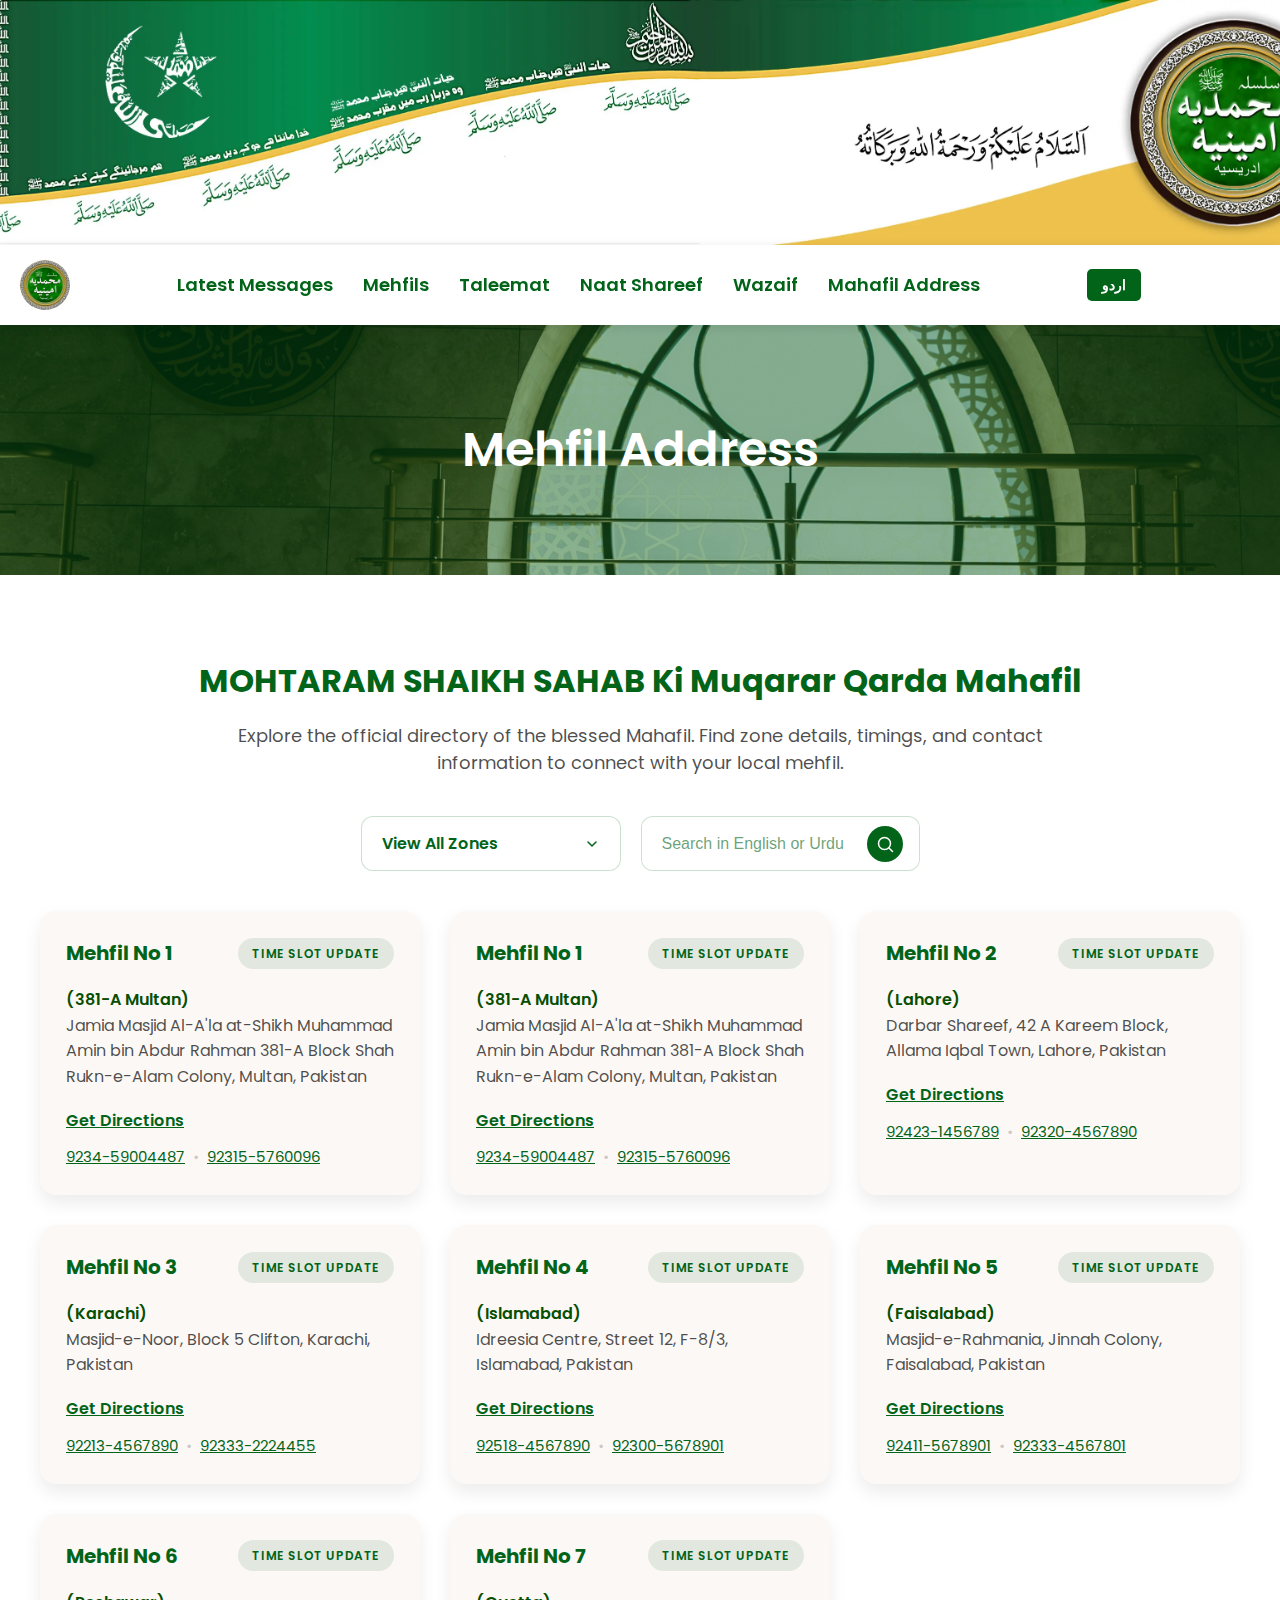
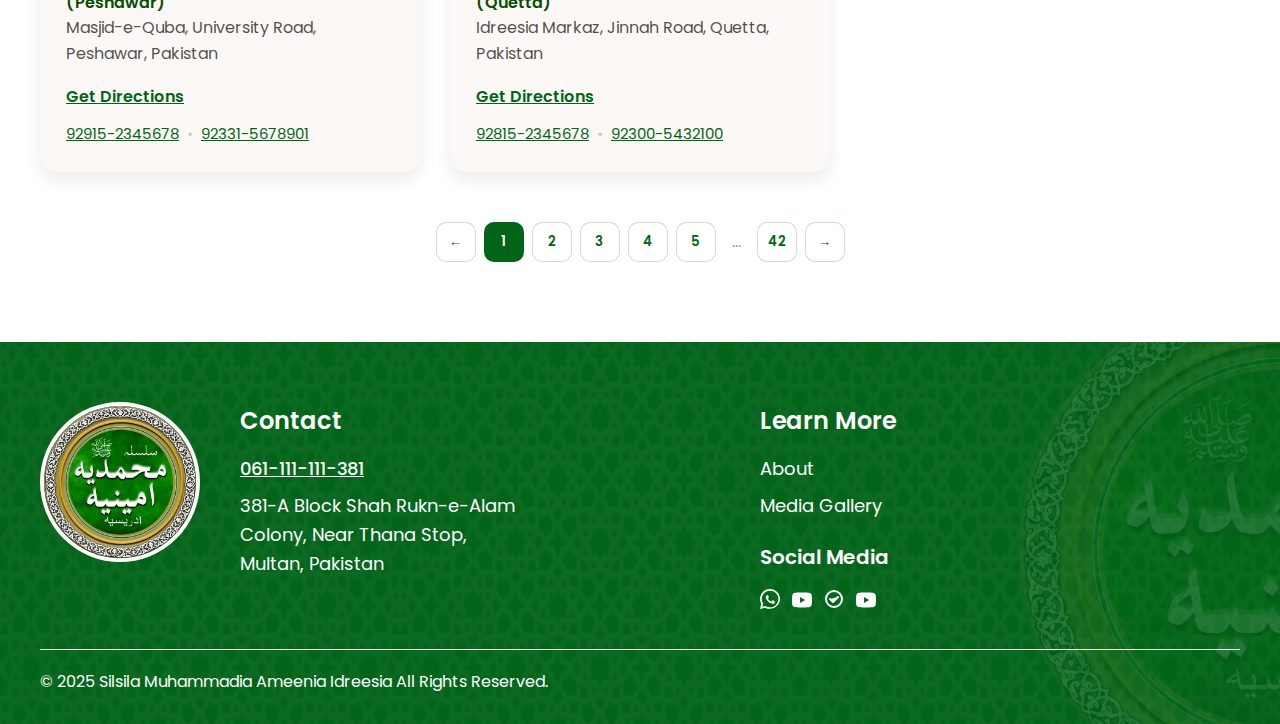
<file: mehfil-address.html>
<!DOCTYPE html>
<html lang="en">
<head>
    <meta charset="UTF-8">
    <meta name="viewport" content="width=device-width, initial-scale=1.0">
    <title>Mehfil Address - Silsila Muhammadia Ameenia Idreesia</title>
    <link rel="preconnect" href="https://fonts.googleapis.com">
    <link rel="preconnect" href="https://fonts.gstatic.com" crossorigin>
    <link href="https://fonts.googleapis.com/css2?family=Poppins:wght@400;500;600;700&display=swap" rel="stylesheet">
    <link rel="stylesheet" href="styles.css">
    <link rel="stylesheet" href="mehfil-address.css">
</head>
<body>
    <!-- Hero Header (placed above navigation) -->
    <section class="mehfil-hero">
        <div class="mehfil-hero-background">
            <img src="images/hero-bg.png" alt="Hero Background">
        </div>
    </section>

    <!-- Navigation Menu -->
    <nav class="navbar">
        <div class="nav-container">
            <div class="nav-logo">
                <img src="images/logo.png" alt="Idreesia Logo">
            </div>
            
            <button class="mobile-menu-toggle" id="mobileMenuToggle">
                <span></span>
                <span></span>
                <span></span>
            </button>
            
            <div class="nav-links" id="navLinks">
                <a href="index.html#latest-messages">Latest Messages</a>
                <a href="index.html#mehfils">Mehfils</a>
                <a href="index.html#taleemat">Taleemat</a>
                <a href="index.html#naat-shareef">Naat Shareef</a>
                <a href="index.html#wazaif">Wazaif</a>
                <a href="index.html#mahafil-address">Mahafil Address</a>
            </div>
            
            <div class="nav-right">
                <div class="language-toggle">اردو</div>
                <div class="social-icons">
                    <a href="#" aria-label="Facebook"><img src="images/facebook.svg" alt="Facebook" width="20" height="20"></a>
                    <a href="#" aria-label="Instagram"><img src="images/instagram.svg" alt="Instagram" width="20" height="20"></a>
                    <a href="#" aria-label="YouTube"><img src="images/youtube.svg" alt="YouTube" width="20" height="20"></a>
                    <a href="#" aria-label="WhatsApp"><img src="images/whatsapp.svg" alt="WhatsApp" width="20" height="20"></a>
                </div>
            </div>
        </div>
    </nav>

    <!-- Page Heading -->
    <section class="mehfil-heading">
        <h1>Mehfil Address</h1>
    </section>

    <!-- Directory Section -->
    <section class="mehfil-directory">
        <div class="container">
            <div class="directory-intro">
                <h2>MOHTARAM SHAIKH SAHAB Ki Muqarar Qarda Mahafil</h2>
                <p>Explore the official directory of the blessed Mahafil. Find zone details, timings, and contact information to connect with your local mehfil.</p>
            </div>

            <div class="directory-controls">
                <button class="control control-button" type="button">
                    <span>View All Zones</span>
                    <svg width="16" height="16" viewBox="0 0 16 16" fill="none" xmlns="http://www.w3.org/2000/svg">
                        <path d="M4 6l4 4 4-4" stroke="currentColor" stroke-width="1.5" stroke-linecap="round" stroke-linejoin="round"/>
                    </svg>
                </button>
                <div class="control control-search">
                    <input type="search" placeholder="Search in English or Urdu" aria-label="Search mehfil" />
                    <button type="button" aria-label="Search">
                        <svg width="18" height="18" viewBox="0 0 18 18" fill="none" xmlns="http://www.w3.org/2000/svg">
                            <circle cx="8.5" cy="8.5" r="6" stroke="currentColor" stroke-width="1.5"/>
                            <path d="M13 13l3.5 3.5" stroke="currentColor" stroke-width="1.5" stroke-linecap="round"/>
                        </svg>
                    </button>
                </div>
            </div>

            <div class="mehfil-grid">
                <!-- Mehfil Card 1 -->
                <article class="mehfil-card">
                    <div class="mehfil-card-header">
                        <h3>Mehfil No 1</h3>
                        <span class="status-pill status-live">Time Slot Update</span>
                    </div>
                    <div class="mehfil-card-body">
                        <p class="mehfil-location">(381-A Multan)</p>
                        <p class="mehfil-details">Jamia Masjid Al-A'la at-Shikh Muhammad Amin bin Abdur Rahman 381-A Block Shah Rukn-e-Alam Colony, Multan, Pakistan</p>
                    </div>
                    <div class="mehfil-card-footer">
                        <a href="#" class="mehfil-link">Get Directions</a>
                        <div class="mehfil-contacts">
                            <a href="tel:923459004487">9234-59004487</a>
                            <span>•</span>
                            <a href="tel:923155760096">92315-5760096</a>
                        </div>
                    </div>
                </article>

                <!-- Mehfil Card 2 -->
                <article class="mehfil-card">
                    <div class="mehfil-card-header">
                        <h3>Mehfil No 1</h3>
                        <span class="status-pill status-live">Time Slot Update</span>
                    </div>
                    <div class="mehfil-card-body">
                        <p class="mehfil-location">(381-A Multan)</p>
                        <p class="mehfil-details">Jamia Masjid Al-A'la at-Shikh Muhammad Amin bin Abdur Rahman 381-A Block Shah Rukn-e-Alam Colony, Multan, Pakistan</p>
                    </div>
                    <div class="mehfil-card-footer">
                        <a href="#" class="mehfil-link">Get Directions</a>
                        <div class="mehfil-contacts">
                            <a href="tel:923459004487">9234-59004487</a>
                            <span>•</span>
                            <a href="tel:923155760096">92315-5760096</a>
                        </div>
                    </div>
                </article>

                <!-- Mehfil Card 3 -->
                <article class="mehfil-card">
                    <div class="mehfil-card-header">
                        <h3>Mehfil No 2</h3>
                        <span class="status-pill status-live">Time Slot Update</span>
                    </div>
                    <div class="mehfil-card-body">
                        <p class="mehfil-location">(Lahore)</p>
                        <p class="mehfil-details">Darbar Shareef, 42 A Kareem Block, Allama Iqbal Town, Lahore, Pakistan</p>
                    </div>
                    <div class="mehfil-card-footer">
                        <a href="#" class="mehfil-link">Get Directions</a>
                        <div class="mehfil-contacts">
                            <a href="tel:924231456789">92423-1456789</a>
                            <span>•</span>
                            <a href="tel:923204567890">92320-4567890</a>
                        </div>
                    </div>
                </article>

                <!-- Mehfil Card 4 -->
                <article class="mehfil-card">
                    <div class="mehfil-card-header">
                        <h3>Mehfil No 3</h3>
                        <span class="status-pill status-live">Time Slot Update</span>
                    </div>
                    <div class="mehfil-card-body">
                        <p class="mehfil-location">(Karachi)</p>
                        <p class="mehfil-details">Masjid-e-Noor, Block 5 Clifton, Karachi, Pakistan</p>
                    </div>
                    <div class="mehfil-card-footer">
                        <a href="#" class="mehfil-link">Get Directions</a>
                        <div class="mehfil-contacts">
                            <a href="tel:922134567890">92213-4567890</a>
                            <span>•</span>
                            <a href="tel:923332224455">92333-2224455</a>
                        </div>
                    </div>
                </article>

                <!-- Mehfil Card 5 -->
                <article class="mehfil-card">
                    <div class="mehfil-card-header">
                        <h3>Mehfil No 4</h3>
                        <span class="status-pill status-live">Time Slot Update</span>
                    </div>
                    <div class="mehfil-card-body">
                        <p class="mehfil-location">(Islamabad)</p>
                        <p class="mehfil-details">Idreesia Centre, Street 12, F-8/3, Islamabad, Pakistan</p>
                    </div>
                    <div class="mehfil-card-footer">
                        <a href="#" class="mehfil-link">Get Directions</a>
                        <div class="mehfil-contacts">
                            <a href="tel:925184567890">92518-4567890</a>
                            <span>•</span>
                            <a href="tel:923005678901">92300-5678901</a>
                        </div>
                    </div>
                </article>

                <!-- Mehfil Card 6 -->
                <article class="mehfil-card">
                    <div class="mehfil-card-header">
                        <h3>Mehfil No 5</h3>
                        <span class="status-pill status-live">Time Slot Update</span>
                    </div>
                    <div class="mehfil-card-body">
                        <p class="mehfil-location">(Faisalabad)</p>
                        <p class="mehfil-details">Masjid-e-Rahmania, Jinnah Colony, Faisalabad, Pakistan</p>
                    </div>
                    <div class="mehfil-card-footer">
                        <a href="#" class="mehfil-link">Get Directions</a>
                        <div class="mehfil-contacts">
                            <a href="tel:924115678901">92411-5678901</a>
                            <span>•</span>
                            <a href="tel:923334567801">92333-4567801</a>
                        </div>
                    </div>
                </article>

                <!-- Mehfil Card 7 -->
                <article class="mehfil-card">
                    <div class="mehfil-card-header">
                        <h3>Mehfil No 6</h3>
                        <span class="status-pill status-live">Time Slot Update</span>
                    </div>
                    <div class="mehfil-card-body">
                        <p class="mehfil-location">(Peshawar)</p>
                        <p class="mehfil-details">Masjid-e-Quba, University Road, Peshawar, Pakistan</p>
                    </div>
                    <div class="mehfil-card-footer">
                        <a href="#" class="mehfil-link">Get Directions</a>
                        <div class="mehfil-contacts">
                            <a href="tel:929152345678">92915-2345678</a>
                            <span>•</span>
                            <a href="tel:923315678901">92331-5678901</a>
                        </div>
                    </div>
                </article>

                <!-- Mehfil Card 8 -->
                <article class="mehfil-card">
                    <div class="mehfil-card-header">
                        <h3>Mehfil No 7</h3>
                        <span class="status-pill status-live">Time Slot Update</span>
                    </div>
                    <div class="mehfil-card-body">
                        <p class="mehfil-location">(Quetta)</p>
                        <p class="mehfil-details">Idreesia Markaz, Jinnah Road, Quetta, Pakistan</p>
                    </div>
                    <div class="mehfil-card-footer">
                        <a href="#" class="mehfil-link">Get Directions</a>
                        <div class="mehfil-contacts">
                            <a href="tel:928152345678">92815-2345678</a>
                            <span>•</span>
                            <a href="tel:923005432100">92300-5432100</a>
                        </div>
                    </div>
                </article>
            </div>

            <div class="pagination">
                <button type="button" class="page-btn" aria-label="Previous page">&larr;</button>
                <button type="button" class="page-btn active">1</button>
                <button type="button" class="page-btn">2</button>
                <button type="button" class="page-btn">3</button>
                <button type="button" class="page-btn">4</button>
                <button type="button" class="page-btn">5</button>
                <span class="page-ellipsis">...</span>
                <button type="button" class="page-btn">42</button>
                <button type="button" class="page-btn" aria-label="Next page">&rarr;</button>
            </div>
        </div>
    </section>

    <!-- Footer -->
    <footer class="footer">
        <div class="footer-pattern"></div>
        <div class="container">
            <div class="footer-main">
                <!-- Left Section: Logo/Emblem -->
                <div class="footer-logo-section">
                    <div class="footer-emblem">
                        <img src="images/arabic_logo_circular.png" alt="Silsila Muhammadia Ameenia Idreesia Logo">
                    </div>
                </div>
                
                <!-- Middle-Left Section: Contact -->
                <div class="footer-contact">
                    <h3>Contact</h3>
                    <p class="contact-phone">061-111-111-381</p>
                    <p class="contact-address">381-A Block Shah Rukn-e-Alam<br>
                    Colony, Near Thana Stop,<br>
                    Multan, Pakistan</p>
                </div>
                
                <!-- Middle-Right Section: Learn More -->
                <div class="footer-learn-more">
                    <h3>Learn More</h3>
                    <p><a href="#">About</a></p>
                    <p><a href="#">Media Gallery</a></p>
                    
                    <!-- Social Media Icons below Media Gallery -->
                    <h4>Social Media</h4>
                    <div class="social-icons-footer">
                        <a href="#" aria-label="WhatsApp">
                            <svg width="20" height="20" viewBox="0 0 20 20" fill="white" xmlns="http://www.w3.org/2000/svg">
                                <path d="M17.05 2.9C15.2 1.05 12.7 0 10 0 4.5 0 0 4.5 0 10c0 1.75.45 3.45 1.3 5L0 20l5.15-1.35c1.5.8 3.15 1.2 4.85 1.2 5.5 0 10-4.5 10-10 0-2.7-1.05-5.2-2.95-7.1zM10 18.35c-1.5 0-2.95-.4-4.2-1.15l-.3-.2-3.15.8.85-3.05-.2-.3c-.8-1.3-1.25-2.8-1.25-4.35 0-4.6 3.75-8.35 8.35-8.35 2.25 0 4.35.85 5.9 2.45 1.55 1.55 2.45 3.65 2.45 5.9-.1 4.6-3.85 8.35-8.45 8.35zm4.55-6.2c-.25-.1-1.45-.7-1.7-.8-.2-.1-.35-.1-.5.1-.15.25-.55.8-.7.95-.1.15-.25.15-.45.05-.25-.1-.95-.35-1.85-1.15-.7-.6-1.15-1.35-1.25-1.6-.15-.25 0-.35.1-.45.1-.1.25-.25.35-.35.1-.15.15-.25.2-.4.05-.15.05-.3 0-.4-.05-.1-.45-1.1-.65-1.5-.2-.4-.4-.35-.5-.35-.15 0-.3 0-.45 0-.15 0-.4.05-.6.3-.2.25-.8.75-.8 1.85s.8 2.15.9 2.3c.1.15 1.55 2.4 3.8 3.35.55.2.95.35 1.3.45.05 0 1.05.4 2 .25.3-.05.95-.4 1.1-.75.1-.4.1-.7.05-.8-.05-.05-.2-.1-.4-.2z"/>
                            </svg>
                        </a>
                        <a href="#" aria-label="YouTube">
                            <svg width="20" height="20" viewBox="0 0 20 20" fill="white" xmlns="http://www.w3.org/2000/svg">
                                <path d="M19.6 5.9c-.25-.9-.9-1.6-1.8-1.85C16.2 3.6 10 3.6 10 3.6s-6.2 0-7.8.45c-.9.25-1.55.95-1.8 1.85C0 7.5 0 11 0 11s0 3.5.4 5.1c.25.9.9 1.6 1.8 1.85 1.6.45 7.8.45 7.8.45s6.2 0 7.8-.45c.9-.25 1.55-.95 1.8-1.85.4-1.6.4-5.1.4-5.1s0-3.5-.4-5.1zM8 14V8l5.2 3L8 14z"/>
                            </svg>
                        </a>
                        <a href="#" aria-label="Circular Icon">
                            <svg width="20" height="20" viewBox="0 0 20 20" fill="white" xmlns="http://www.w3.org/2000/svg">
                                <circle cx="10" cy="10" r="8" stroke="white" stroke-width="2" fill="none"/>
                                <path d="M6 10l3 3 5-5" stroke="white" stroke-width="2" stroke-linecap="round" stroke-linejoin="round"/>
                            </svg>
                        </a>
                        <a href="#" aria-label="YouTube">
                            <svg width="20" height="20" viewBox="0 0 20 20" fill="white" xmlns="http://www.w3.org/2000/svg">
                                <path d="M19.6 5.9c-.25-.9-.9-1.6-1.8-1.85C16.2 3.6 10 3.6 10 3.6s-6.2 0-7.8.45c-.9.25-1.55.95-1.8 1.85C0 7.5 0 11 0 11s0 3.5.4 5.1c.25.9.9 1.6 1.8 1.85 1.6.45 7.8.45 7.8.45s6.2 0 7.8-.45c.9-.25 1.55-.95 1.8-1.85.4-1.6.4-5.1.4-5.1s0-3.5-.4-5.1zM8 14V8l5.2 3L8 14z"/>
                            </svg>
                        </a>
                    </div>
                </div>
            </div>
            
            <!-- Footer Divider -->
            <div class="footer-divider"></div>
            
            <!-- Footer Bottom -->
            <div class="footer-bottom">
                <p>© 2025 Silsila Muhammadia Ameenia Idreesia All Rights Reserved.</p>
            </div>
            
            <!-- Watermark Logo -->
            <div class="footer-watermark" aria-hidden="true">
                <img src="images/arabic_logo_circular.png" alt="Decorative Logo">
            </div>
        </div>
    </footer>

    <script src="script.js"></script>
</body>
</html>
</file>
<file: latest-news.css>
/* Latest News Page Styles */

/* News Hero Section */
.news-hero {
    position: relative;
    height: 245px;
    overflow: hidden;
}

.news-hero-background {
    position: absolute;
    top: 0;
    left: 0;
    width: 100%;
    height: 100%;
}

.news-hero-background img {
    width: 100%;
    height: 100%;
    object-fit: cover;
}

/* News Heading Section */
.news-heading {
    background-image: linear-gradient(rgba(2, 100, 25, 0.4), rgba(2, 100, 25, 0.4)),
                      url('images/6be087f669b2a0a05c7aab5dbfa08841712ba9c3.jpg');
    background-size: cover;
    background-position: center;
    background-repeat: no-repeat;
    padding: 89px 20px;
    text-align: center;
}

.news-heading h1 {
    font-size: 48px;
    font-weight: 600;
    color: var(--color-white);
    line-height: 1.5;
}

/* Back to Home Link */
.back-to-home {
    max-width: 1096px;
    margin: 0 auto;
    padding: 30px 20px 0;
}

.back-to-home a {
    display: inline-flex;
    align-items: center;
    gap: 8px;
    color: var(--color-primary);
    font-size: 16px;
    font-weight: 600;
    text-decoration: none;
    transition: opacity 0.3s;
}

.back-to-home a:hover {
    opacity: 0.7;
}

/* News Section */
.news-section {
    padding: 80px 0;
    background: var(--color-white);
}

.news-container {
    max-width: 1096px;
    margin: 0 auto;
    padding: 0 20px;
    display: flex;
    flex-direction: column;
    gap: 80px;
}

/* News Card */
.news-card {
    background: #FCF8F5;
    border-radius: 20px;
    padding: 40px;
    box-shadow: 2px 6px 4px 0px rgba(0, 0, 0, 0.25);
    position: relative;
}

.news-card-header {
    display: flex;
    gap: 30px;
    margin-bottom: 40px;
    align-items: flex-start;
}

.news-logo {
    flex-shrink: 0;
}

.news-logo img {
    width: 100px;
    height: 100px;
    border-radius: 50%;
    object-fit: cover;
}

.news-title-section {
    flex: 1;
    display: flex;
    flex-direction: column;
    gap: 11px;
}

.news-title-section h2 {
    font-size: 24px;
    font-weight: 700;
    color: var(--color-dark-green);
    line-height: 1.5;
    margin: 0;
}

.news-date {
    display: flex;
    align-items: center;
    gap: 8px;
    background: var(--color-primary);
    padding: 6px 12px;
    border-radius: 6px;
    width: fit-content;
}

.news-date svg {
    flex-shrink: 0;
}

.news-date span {
    font-size: 14px;
    font-weight: 500;
    color: var(--color-white);
    line-height: 1.5;
}

.news-content {
    font-size: 16px;
    line-height: 1.5;
    color: var(--color-black);
}

.news-content p {
    margin-bottom: 16px;
}

.news-content p:last-child {
    margin-bottom: 0;
}

.news-content strong {
    font-weight: 600;
    color: var(--color-dark-green);
}

.news-content ul {
    margin: 16px 0;
    padding-left: 30px;
    list-style: disc;
}

.news-content li {
    margin-bottom: 12px;
    line-height: 1.6;
}

.news-content a {
    color: var(--color-primary);
    text-decoration: underline;
    word-break: break-all;
}

.news-content a:hover {
    opacity: 0.8;
}

/* Responsive Design - Mobile */
@media (max-width: 767px) {
    .news-heading h1 {
        font-size: 32px;
    }

    .news-heading {
        padding: 60px 20px;
    }

    .news-container {
        gap: 50px;
    }

    .news-card {
        padding: 25px;
    }

    .news-card-header {
        flex-direction: column;
        gap: 20px;
    }

    .news-logo {
        align-self: center;
    }

    .news-logo img {
        width: 80px;
        height: 80px;
    }

    .news-title-section h2 {
        font-size: 20px;
    }

    .news-date {
        flex-wrap: wrap;
    }

    .news-content {
        font-size: 15px;
    }
}

/* Responsive Design - Tablet */
@media (min-width: 768px) and (max-width: 1023px) {
    .news-heading h1 {
        font-size: 40px;
    }

    .news-container {
        padding: 0 30px;
    }

    .news-logo img {
        width: 120px;
        height: 120px;
    }
}

/* Responsive Design - Desktop */
@media (min-width: 1024px) {
    .news-card-header {
        gap: 40px;
    }

    .news-logo img {
        width: 140px;
        height: 140px;
    }

    .news-title-section h2 {
        font-size: 26px;
    }
}

/* Footer overrides for this page */
.footer {
    position: relative;
    overflow: hidden;
}

.footer-pattern {
    position: absolute;
    top: 0;
    left: 0;
    right: 0;
    bottom: 0;
    background-image: url('images/d6bbe93bfba13a083b0ca49b2304d56239d27ff1.png');
    background-repeat: repeat;
    background-size: 300px 300px;
    opacity: 0.2;
    pointer-events: none;
}
</file>
<file: mehfil-address.css>
/* Mehfil Address Page Styles */

/* Hero */
.mehfil-hero {
    position: relative;
    height: 245px;
    overflow: hidden;
}

.mehfil-hero-background {
    position: absolute;
    top: 0;
    left: 0;
    width: 100%;
    height: 100%;
}

.mehfil-hero-background img {
    width: 100%;
    height: 100%;
    object-fit: cover;
}

/* Heading */
.mehfil-heading {
    background-image: linear-gradient(rgba(2, 100, 25, 0.4), rgba(2, 100, 25, 0.4)),
                      url('images/7b1034977e98f0d39e1597d36983eb69775d9088.jpg');
    background-size: cover;
    background-position: center;
    background-repeat: no-repeat;
    padding: 89px 20px;
    text-align: center;
}

.mehfil-heading h1 {
    font-size: 48px;
    font-weight: 600;
    color: var(--color-white);
    line-height: 1.5;
}

/* Directory Section */
.mehfil-directory {
    padding: 80px 0;
    background: var(--color-white);
}

.directory-intro {
    text-align: center;
    max-width: 900px;
    margin: 0 auto 40px;
}

.directory-intro h2 {
    font-size: 32px;
    font-weight: 700;
    color: var(--color-primary);
    margin-bottom: 16px;
}

.directory-intro p {
    font-size: 18px;
    color: var(--color-text-light);
    line-height: 1.5;
}

.directory-controls {
    display: flex;
    flex-direction: column;
    gap: 16px;
    justify-content: center;
    margin-bottom: 40px;
}

.control {
    background: var(--color-white);
    border: 1px solid rgba(2, 100, 25, 0.2);
    border-radius: 12px;
    padding: 14px 20px;
    display: flex;
    align-items: center;
    gap: 12px;
    font-size: 16px;
    color: var(--color-primary);
}

.control-button {
    justify-content: space-between;
    font-weight: 600;
}

.control-search {
    position: relative;
    padding: 0;
    overflow: hidden;
}

.control-search input {
    width: 100%;
    border: none;
    padding: 14px 50px 14px 20px;
    font-size: 16px;
    color: var(--color-primary);
}

.control-search input::placeholder {
    color: rgba(2, 100, 25, 0.6);
}

.control-search button {
    position: absolute;
    top: 50%;
    right: 16px;
    transform: translateY(-50%);
    background: var(--color-primary);
    color: var(--color-white);
    width: 36px;
    height: 36px;
    border-radius: 50%;
    display: flex;
    align-items: center;
    justify-content: center;
}

/* Mehfil Cards */
.mehfil-grid {
    display: grid;
    grid-template-columns: 1fr;
    gap: 24px;
}

.mehfil-card {
    background: #FCF8F5;
    border-radius: 16px;
    padding: 24px;
    box-shadow: 0 8px 18px rgba(0, 0, 0, 0.08);
    display: flex;
    flex-direction: column;
    gap: 18px;
}

.mehfil-card-header {
    display: flex;
    justify-content: space-between;
    align-items: center;
    gap: 12px;
}

.mehfil-card-header h3 {
    font-size: 20px;
    font-weight: 700;
    color: var(--color-primary);
}

.status-pill {
    display: inline-flex;
    align-items: center;
    justify-content: center;
    padding: 6px 14px;
    border-radius: 999px;
    font-size: 12px;
    font-weight: 600;
    text-transform: uppercase;
    letter-spacing: 0.05em;
}

.status-live {
    background: rgba(2, 100, 25, 0.1);
    color: var(--color-primary);
}

.mehfil-location {
    font-size: 16px;
    font-weight: 600;
    color: var(--color-dark-green);
}

.mehfil-details {
    font-size: 16px;
    color: rgba(0, 0, 0, 0.7);
    line-height: 1.6;
}

.mehfil-card-footer {
    display: flex;
    flex-direction: column;
    gap: 12px;
}

.mehfil-link {
    font-weight: 600;
    color: var(--color-primary);
    text-decoration: underline;
    width: fit-content;
}

.mehfil-contacts {
    display: flex;
    align-items: center;
    gap: 8px;
    flex-wrap: wrap;
    font-size: 15px;
    color: var(--color-primary);
}

.mehfil-contacts a {
    color: var(--color-primary);
    text-decoration: underline;
}

.mehfil-contacts span {
    color: rgba(0, 0, 0, 0.2);
}

/* Pagination */
.pagination {
    margin-top: 50px;
    display: flex;
    align-items: center;
    justify-content: center;
    gap: 8px;
    flex-wrap: wrap;
}

.page-btn {
    min-width: 40px;
    height: 40px;
    border-radius: 10px;
    background: var(--color-white);
    border: 1px solid rgba(2, 100, 25, 0.2);
    color: var(--color-primary);
    font-weight: 600;
    cursor: pointer;
    transition: all 0.3s;
}

.page-btn:hover,
.page-btn.active {
    background: var(--color-primary);
    color: var(--color-white);
}

.page-ellipsis {
    padding: 0 8px;
    color: rgba(0, 0, 0, 0.4);
}

/* Responsive */
@media (max-width: 767px) {
    .mehfil-heading h1 {
        font-size: 32px;
    }

    .mehfil-heading {
        padding: 60px 20px;
    }

    .directory-intro h2 {
        font-size: 26px;
    }

    .directory-intro p {
        font-size: 16px;
    }

    .mehfil-card {
        padding: 20px;
    }
}

@media (min-width: 768px) and (max-width: 1023px) {
    .directory-controls {
        flex-direction: row;
    }

    .mehfil-grid {
        grid-template-columns: repeat(2, 1fr);
    }
}

@media (min-width: 1024px) {
    .directory-controls {
        flex-direction: row;
        gap: 20px;
    }

    .control {
        min-width: 260px;
    }

    .mehfil-grid {
        grid-template-columns: repeat(3, 1fr);
        gap: 30px;
    }

    .mehfil-card {
        padding: 26px;
    }
}
</file>
<file: styles.css>
/* CSS Reset and Variables */
:root {
    --color-primary: #026419;
    --color-white: #FFFFFF;
    --color-black: #000000;
    --color-dark-green: #064E00;
    --color-text: #000000;
    --color-text-light: rgba(0, 0, 0, 0.7);
    --font-family: 'Poppins', sans-serif;
}

* {
    margin: 0;
    padding: 0;
    box-sizing: border-box;
}

body {
    font-family: var(--font-family);
    line-height: 1.6;
    color: var(--color-text);
    overflow-x: hidden;
}

img {
    max-width: 100%;
    height: auto;
    display: block;
}

a {
    text-decoration: none;
    color: inherit;
}

button {
    font-family: inherit;
    cursor: pointer;
    border: none;
    outline: none;
}

.container {
    width: 100%;
    max-width: 1440px;
    margin: 0 auto;
    padding: 0 20px;
}

/* Navigation */
.navbar {
    position: sticky;
    top: 0;
    background: var(--color-white);
    z-index: 1000;
    box-shadow: 0 2px 10px rgba(0, 0, 0, 0.1);
}

.nav-container {
    max-width: 1440px;
    margin: 0 auto;
    padding: 15px 20px;
    display: flex;
    align-items: center;
    justify-content: space-between;
    gap: 20px;
}

.nav-logo img {
    height: 50px;
    width: 50px;
    border-radius: 50%;
}

.nav-links {
    display: none;
    gap: 30px;
}

.nav-links a {
    color: var(--color-primary);
    font-weight: 600;
    font-size: 18px;
    transition: opacity 0.3s;
}

.nav-links a:hover {
    opacity: 0.7;
}

.nav-right {
    display: flex;
    align-items: center;
    gap: 15px;
}

.language-toggle {
    background: var(--color-primary);
    color: var(--color-white);
    padding: 5px 15px;
    border-radius: 5px;
    font-weight: 600;
    font-size: 14px;
}

.social-icons {
    display: none;
    gap: 8px;
}

.social-icons a {
    display: flex;
    align-items: center;
    justify-content: center;
}

.mobile-menu-toggle {
    display: flex;
    flex-direction: column;
    gap: 4px;
    background: transparent;
    padding: 5px;
}

.mobile-menu-toggle span {
    width: 25px;
    height: 3px;
    background: var(--color-primary);
    border-radius: 3px;
    transition: all 0.3s;
}

.mobile-menu-toggle.active span:nth-child(1) {
    transform: rotate(45deg) translate(5px, 5px);
}

.mobile-menu-toggle.active span:nth-child(2) {
    opacity: 0;
}

.mobile-menu-toggle.active span:nth-child(3) {
    transform: rotate(-45deg) translate(7px, -6px);
}

/* Hero Section */
.hero {
    position: relative;
    min-height: 245px; /* match banner height so no extra gap */
    display: flex;
    align-items: center;
    justify-content: center;
    overflow: hidden;
}

.hero-background {
    position: absolute;
    top: 0;
    left: 0;
    width: 100%;
    height: 245px;
    z-index: -1;
}

.hero-background img {
    width: 100%;
    height: 100%;
    object-fit: cover;
}

.hero-content {
    display: none; /* hide large hero text when used as a thin banner */
}

.hero-content h1 {
    font-size: 32px;
    font-weight: 700;
    color: var(--color-white);
    margin-bottom: 20px;
    text-shadow: 2px 2px 4px rgba(0, 0, 0, 0.5);
}

.hero-content p {
    font-size: 18px;
    color: var(--color-white);
    text-shadow: 1px 1px 3px rgba(0, 0, 0, 0.5);
}

.logo-overlay {
    display: none; /* hide floating logo for compact banner header */
}

.logo-overlay img {
    width: 100px;
    height: 100px;
    border-radius: 50%;
    border: 2px solid var(--color-white);
}

/* Latest Messages */
.latest-messages {
    padding: 80px 0;
}

.latest-messages h2 {
    font-size: 34px;
    font-weight: 700;
    color: var(--color-primary);
    text-align: center;
    margin-bottom: 30px;
}

.latest-messages-grid {
    display: grid;
    gap: 30px;
    margin-bottom: 35px;
}

.latest-message-main img {
    width: 100%;
    border-radius: 10px;
}

.latest-message-cards {
    display: flex;
    flex-direction: column;
    gap: 20px;
}

.message-card {
    padding: 20px;
    border-bottom: 1px solid rgba(0, 0, 0, 0.3);
}

.message-card:last-child {
    border-bottom: none;
}

.message-card h3 {
    font-size: 20px;
    font-weight: 600;
    color: var(--color-dark-green);
    margin-bottom: 6px;
}

.message-date {
    font-size: 14px;
    color: var(--color-text-light);
}

.latest-messages .btn {
    margin: 0 auto;
}

/* Introduction */
.introduction {
    padding: 60px 0;
}

.intro-content {
    display: flex;
    flex-direction: column;
    gap: 60px;
}

.intro-text h2 {
    font-size: 34px;
    font-weight: 700;
    color: var(--color-primary);
    text-align: center;
    margin-bottom: 30px;
}

.intro-text p {
    font-size: 20px;
    line-height: 1.5;
    text-align: center;
}

.intro-image img {
    width: 100%;
    max-width: 557px;
    margin: 0 auto;
}

/* Carousel Section */
.carousel-section {
    padding: 60px 0;
}

.carousel-header {
    text-align: center;
    margin-bottom: 60px;
}

.carousel-header h2 {
    font-size: 34px;
    font-weight: 700;
    color: var(--color-primary);
    margin-bottom: 30px;
}

.carousel-header p {
    font-size: 20px;
    line-height: 1.5;
    max-width: 979px;
    margin: 0 auto;
}

.carousel {
    position: relative;
    padding: 0 60px;
}

.carousel-track-container {
    overflow: hidden;
}

.carousel-track {
    display: flex;
    gap: 27px;
    transition: transform 0.5s ease;
}

.carousel-item {
    min-width: 100%;
    position: relative;
    border-radius: 20px;
    overflow: hidden;
}

.carousel-item img {
    width: 100%;
    height: 300px;
    object-fit: cover;
}

.carousel-item-content {
    position: absolute;
    bottom: 24px;
    left: 28px;
    right: 28px;
    text-align: center;
}

.carousel-item-content::before {
    content: '';
    position: absolute;
    top: -21px;
    left: 50%;
    transform: translateX(-50%);
    width: calc(100% - 56px);
    height: 3px;
    background: rgba(255, 255, 255, 0.2);
}

.carousel-item-content span {
    font-size: 24px;
    font-weight: 600;
    color: var(--color-white);
    letter-spacing: 0.15em;
}

.carousel-btn {
    position: absolute;
    top: 50%;
    transform: translateY(-50%);
    width: 45px;
    height: 45px;
    background: var(--color-primary);
    border-radius: 50%;
    display: flex;
    align-items: center;
    justify-content: center;
    transition: opacity 0.3s;
    z-index: 10;
}

.carousel-btn:hover {
    opacity: 0.8;
}

.carousel-btn-prev {
    left: 0;
}

.carousel-btn-next {
    right: 0;
}

/* Submission */
.submission {
    position: relative;
    padding: 51px 20px;
    background: linear-gradient(rgba(0, 0, 0, 0.5), rgba(0, 0, 0, 0.5)), 
                url('data:image/svg+xml,<svg xmlns="http://www.w3.org/2000/svg" width="100" height="100"><rect fill="%23026419" width="100" height="100"/></svg>');
    background-size: cover;
    background-position: center;
    min-height: 450px;
    display: flex;
    align-items: center;
    justify-content: center;
}

.submission-content {
    text-align: center;
    max-width: 979px;
    color: var(--color-white);
}

.submission-content h2 {
    font-size: 34px;
    font-weight: 600;
    margin-bottom: 30px;
}

.submission-content p {
    font-size: 20px;
    line-height: 1.5;
    margin-bottom: 50px;
}

/* Blessings */
.blessings {
    padding: 60px 0;
}

.blessings-content {
    display: flex;
    flex-direction: column;
    gap: 60px;
}

.blessings-image img {
    width: 100%;
    max-width: 557px;
    margin: 0 auto;
}

.blessings-text h2 {
    font-size: 34px;
    font-weight: 700;
    color: var(--color-primary);
    text-align: center;
    margin-bottom: 30px;
}

.blessings-text p {
    font-size: 20px;
    line-height: 1.5;
    text-align: center;
}

/* Connect */
.connect {
    padding: 100px 0;
}

.connect-content {
    display: flex;
    flex-direction: column;
    gap: 40px;
}

.connect-text h2 {
    font-size: 34px;
    font-weight: 700;
    color: var(--color-primary);
    margin-bottom: 20px;
}

.connect-text p {
    font-size: 20px;
    line-height: 1.5;
    margin-bottom: 35px;
}

.connect-image img {
    width: 100%;
    border-radius: 10px;
}

/* Socials */
.socials {
    position: relative;
    background: var(--color-primary);
    padding: 80px 0;
    overflow: hidden;
}

.socials-pattern {
    position: absolute;
    top: 0;
    left: 0;
    width: 100%;
    height: 100%;
    opacity: 0.1;
    z-index: 0;
}

.socials-content {
    position: relative;
    z-index: 1;
    display: flex;
    flex-direction: column;
    gap: 40px;
}

.socials-text {
    color: var(--color-white);
}

.socials-text h2 {
    font-size: 34px;
    font-weight: 600;
    margin-bottom: 20px;
}

.socials-text p {
    font-size: 20px;
    line-height: 1.2;
    margin-bottom: 30px;
}

.social-icons-large {
    display: flex;
    gap: 8px;
    flex-wrap: wrap;
}

.social-icons-large a {
    display: flex;
    align-items: center;
    justify-content: center;
    transition: opacity 0.3s;
}

.social-icons-large a:hover {
    opacity: 0.7;
}

.socials-mockups {
    display: none;
}

.phone-mockup {
    width: 100%;
    height: 400px;
    background: rgba(255, 255, 255, 0.1);
    border-radius: 20px;
}

/* Footer */
.footer {
    position: relative;
    background: var(--color-primary);
    color: var(--color-white);
    padding: 60px 0 30px;
    overflow: hidden;
}

.footer-pattern {
    position: absolute;
    top: 0;
    left: 0;
    width: 100%;
    height: 100%;
    background-image: url('images/d6bbe93bfba13a083b0ca49b2304d56239d27ff1.png');
    background-repeat: repeat;
    background-size: 400px 400px;
    opacity: 0.04;
    z-index: 0;
    pointer-events: none;
}

.footer .container {
    position: relative;
    z-index: 1;
}

.footer-main {
    display: flex;
    flex-direction: column;
    gap: 30px;
    margin-bottom: 40px;
}

.footer-logo-section {
    display: flex;
    justify-content: center;
}

.footer-emblem {
    width: 160px;
    height: 160px;
    border-radius: 50%;
    overflow: hidden;
    border: 4px solid var(--color-white);
    flex-shrink: 0;
}

.footer-emblem img {
    width: 100%;
    height: 100%;
    object-fit: cover;
}

.footer-contact,
.footer-learn-more {
    text-align: center;
}

.footer-contact h3,
.footer-learn-more h3 {
    font-size: 24px;
    font-weight: 600;
    margin-bottom: 15px;
}

.footer-contact p {
    font-size: 18px;
    line-height: 1.6;
    margin-bottom: 8px;
}

.contact-phone {
    text-decoration: underline;
    font-weight: 500;
}

.contact-address {
    line-height: 1.4;
}

.footer-learn-more p {
    font-size: 18px;
    line-height: 1.6;
    margin-bottom: 8px;
}

.footer-learn-more a {
    color: var(--color-white);
    transition: opacity 0.3s;
}

.footer-learn-more a:hover {
    opacity: 0.7;
}

.footer-learn-more h4 {
    font-size: 20px;
    font-weight: 600;
    margin: 20px 0 10px 0;
    color: var(--color-white);
}

.social-icons-footer {
    display: flex;
    gap: 12px;
    justify-content: center;
    margin-top: 16px;
}

.social-icons-footer a {
    display: flex;
    align-items: center;
    justify-content: center;
    transition: opacity 0.3s;
}

.social-icons-footer a:hover {
    opacity: 0.7;
}

.footer-divider {
    height: 1px;
    background: var(--color-white);
    margin: 40px 0 20px;
}

.footer-bottom {
    text-align: left;
}

.footer-bottom p {
    font-size: 16px;
    line-height: 1.5;
}

.footer-watermark {
    position: absolute;
    top: 50%;
    right: -260px;
    transform: translateY(-50%);
    width: 520px;
    opacity: 0.1;
    pointer-events: none;
}

.footer-watermark img {
    width: 100%;
    height: auto;
}

/* Buttons */
.btn {
    display: inline-block;
    padding: 10px 45px;
    border-radius: 100px;
    font-size: 18px;
    font-weight: 500;
    text-align: center;
    transition: all 0.3s;
    text-decoration: none;
}

.btn-primary {
    background: var(--color-white);
    color: var(--color-primary);
}

.btn-primary:hover {
    opacity: 0.9;
    transform: translateY(-2px);
}

.btn-outline {
    background: var(--color-primary);
    color: var(--color-white);
    border: 2px solid var(--color-white);
}

.btn-outline:hover {
    background: var(--color-white);
    color: var(--color-primary);
}

/* Responsive Design - Tablet */
@media (min-width: 768px) {
    .container {
        padding: 0 40px;
    }

    .nav-links {
        display: flex;
    }

    .mobile-menu-toggle {
        display: none;
    }

    .social-icons {
        display: flex;
    }

    .hero-content h1 {
        font-size: 48px;
    }

    .hero-content p {
        font-size: 20px;
    }

    .logo-overlay img {
        width: 150px;
        height: 150px;
    }

    .latest-messages-grid {
        grid-template-columns: 1fr 1fr;
    }

    .intro-content {
        flex-direction: row;
        align-items: center;
    }

    .intro-text {
        flex: 1;
        text-align: left;
    }

    .intro-text h2 {
        text-align: left;
    }

    .intro-text p {
        text-align: left;
    }

    .intro-image {
        flex: 1;
    }

    .carousel-item {
        min-width: calc(50% - 13.5px);
    }

    .blessings-content {
        flex-direction: row-reverse;
        align-items: center;
    }

    .blessings-image {
        flex: 1;
    }

    .blessings-text {
        flex: 1;
        text-align: left;
    }

    .blessings-text h2 {
        text-align: left;
    }

    .blessings-text p {
        text-align: left;
    }

    .connect-content {
        flex-direction: row;
        align-items: center;
    }

    .connect-text {
        flex: 1;
    }

    .connect-image {
        flex: 1;
    }

    .socials-content {
        flex-direction: row;
        align-items: center;
    }

    .socials-text {
        flex: 1;
    }

    .socials-mockups {
        display: block;
        flex: 1;
    }

    .footer-main {
        flex-direction: row;
        align-items: flex-start;
        gap: 40px;
    }

    .footer-logo-section {
        justify-content: flex-start;
    }

    .footer-contact,
    .footer-learn-more {
        text-align: left;
        flex: 1;
    }

    .social-icons-footer {
        justify-content: flex-start;
    }
}

/* Responsive Design - Desktop */
@media (min-width: 1024px) {
    .nav-links {
        gap: 30px;
    }

    .hero {
        min-height: 245px;
    }

    .hero-content h1 {
        font-size: 56px;
    }

    .logo-overlay img { /* kept for backward compatibility if shown elsewhere */
        width: 220px;
        height: 220px;
    }

    .carousel-item {
        min-width: calc(25% - 20.25px);
    }

    .carousel {
        padding: 0 80px;
    }
}

/* Mobile Navigation Menu */
@media (max-width: 767px) {
    .nav-links.active {
        display: flex;
        flex-direction: column;
        position: absolute;
        top: 100%;
        left: 0;
        right: 0;
        background: var(--color-white);
        padding: 20px;
        box-shadow: 0 5px 10px rgba(0, 0, 0, 0.1);
    }
}
</file>
